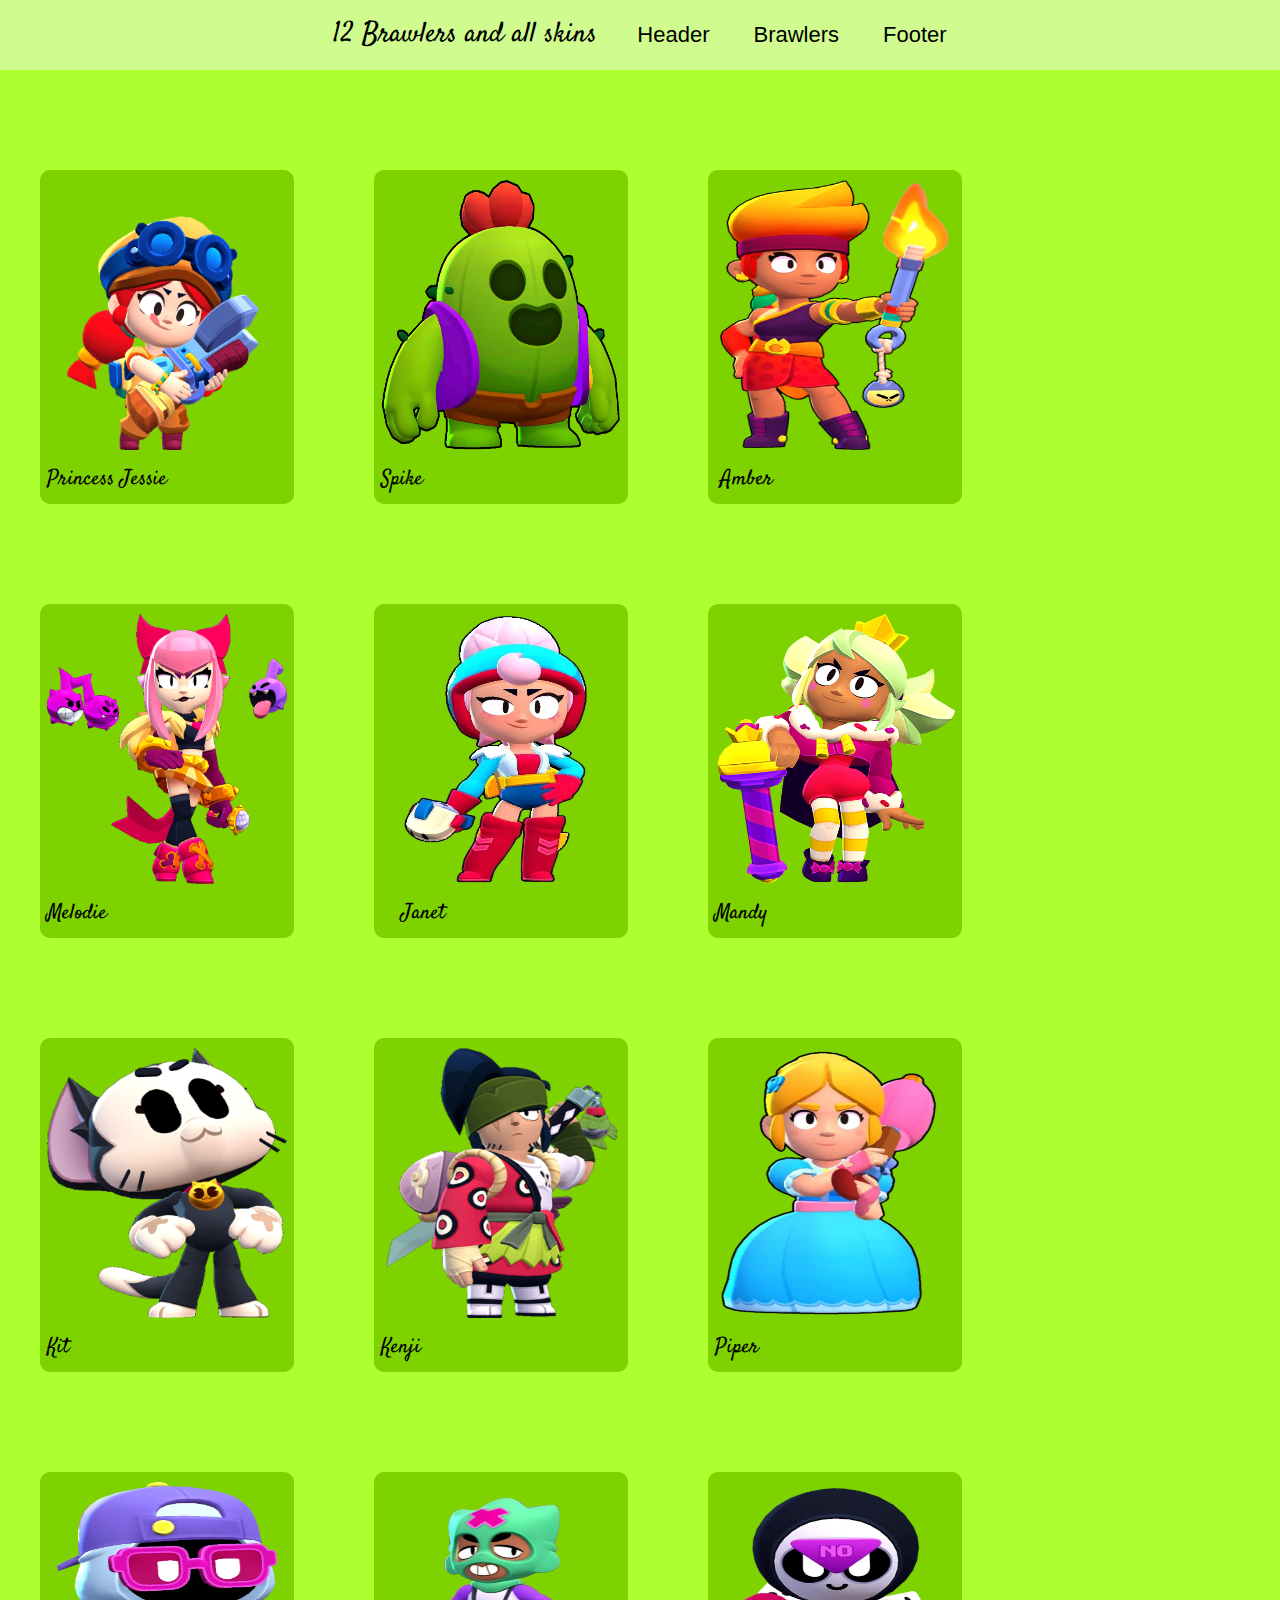
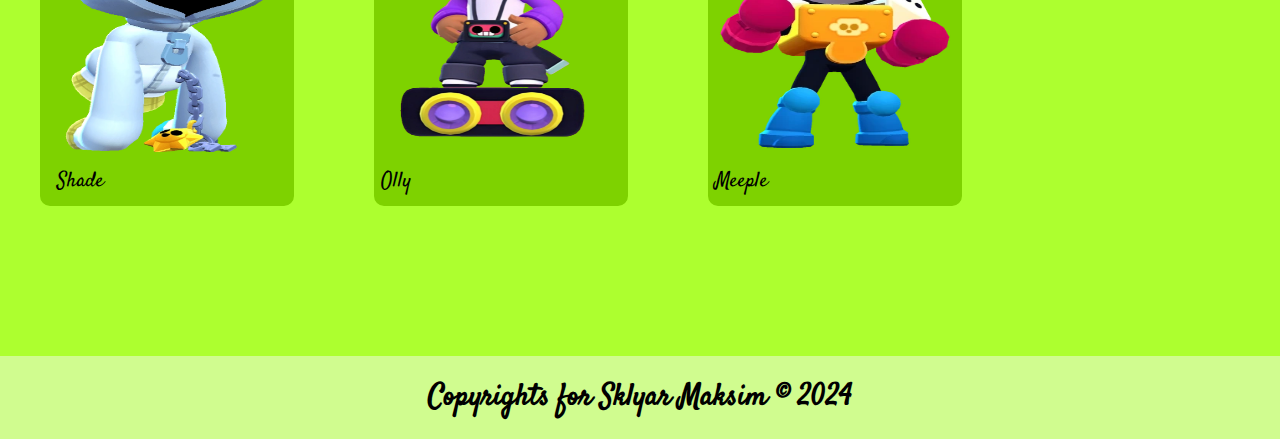
<file: index.html>
<!DOCTYPE html>
<html>
    <head>
        <title>12 Brawlers and all skins</title>
        <meta charset="utf-8">
        <link rel="stylesheet" href="css/style.css">
        <style>
            @import url('https://fonts.googleapis.com/css2?family=Pacifico&family=Satisfy&display=swap');
        </style>
    </head>
    <body>
        <header class="header_brawlers">
            <a class="title_brawlers_main" href="index.html">12 Brawlers and all skins</a>
            <section class="section_anchor_brawlers">
                <a class="title_brawlers" href="#header">Header</a>
                <a class="title_brawlers" href="#!">Brawlers</a>
                <a class="title_brawlers" href="#footer">Footer</a>
            </section>
        </header>
        <section class="main_brawlers">
            <section class="three_cards_brawlers" id="header">
                <div class="card_brawlers">
                    <a href="pages/princess_jessie.html" class="anchor_brawlers">                    
                        <img src="image/Jessie_Skin-Default.webp" alt="" width="240" height="270">
                        <p class="text_title_brawlers">Princess Jessie</p>
                    </a>
                </div>
                <div class="card_brawlers">
                    <a href="pages/spike.html" class="anchor_brawlers">
                        <img src="image/Spike_Skin-Default.webp" alt="" width="240" height="270">
                        <p class="text_title_brawlers">Spike</p>
                    </a>
                </div>
                <div class="card_brawlers">
                    <a href="pages/amber.html" class="anchor_brawlers">
                        <img src="image/Amber_Skin-Default.webp" alt="" width="230" height="270">
                        <p class="text_title_brawlers">Amber</p>
                    </a>
                </div>
            </section>
            <section class="three_cards_brawlers">
                <div class="card_brawlers">
                    <a href="pages/melodie.html" class="anchor_brawlers">
                        <img src="image/Melodie.webp" alt="" width="240" height="270">
                        <p class="text_title_brawlers">Melodie</p>
                    </a>
                </div>
                <div class="card_brawlers">
                    <a href="pages/janet.html" class="anchor_brawlers">
                        <img src="image/Janet_Skin-Default.webp" alt="" width="200" height="270">
                        <p class="text_title_brawlers">Janet</p>
                    </a> 
                </div>
                <div class="card_brawlers">
                    <a href="pages/mandy.html" class="anchor_brawlers">
                        <img src="image/Mandy_Skin-Default.webp" alt="" width="240" height="270">
                        <p class="text_title_brawlers">Mandy</p> 
                    </a>
                </div>
            </section>
            <section class="three_cards_brawlers">
                <div class="card_brawlers">
                    <a href="pages/kit.html" class="anchor_brawlers">
                        <img src="image/Kit_Skin-Default.webp" alt="" width="240" height="270">
                        <p class="text_title_brawlers">Kit</p> 
                    </a>
                </div>
                <div class="card_brawlers">
                    <a href="pages/kenji.html" class="anchor_brawlers">
                        <img src="image/Kenji_Skin-Default.webp" alt="" width="240" height="270">
                        <p class="text_title_brawlers">Kenji</p>  
                    </a>
                </div>
                <div class="card_brawlers">
                    <a href="pages/piper.html" class="anchor_brawlers">
                       <img src="image/Piper_Skin-Default.webp" alt="" width="240" height="270">
                        <p class="text_title_brawlers">Piper</p> 
                    </a>
                </div>
            </section>
            <section class="three_cards_brawlers">
                <div class="card_brawlers">
                    <a href="pages/shade.html" class="anchor_brawlers">
                        <img src="image/Shade_Skin-Default.webp" alt="" width="220" height="270">
                        <p class="text_title_brawlers">Shade</p>
                    </a>
                </div>
                <div class="card_brawlers">
                    <a href="pages/olly.html" class="anchor_brawlers">
                        <img src="image/Olly_Skin-Default.webp" alt="" width="240" height="270">
                        <p class="text_title_brawlers">Olly</p>
                    </a>
                </div>
                <div class="card_brawlers">
                    <a href="pages/meeple.html" class="anchor_brawlers">
                        <img src="image/Mipple_Skin-Default.webp" alt="" width="240" height="270">
                        <p class="text_title_brawlers">Meeple</p>
                    </a>
                </div>
            </section>
        </section>
        <footer class="footer_brawlers" id="footer">
            <h1 class="footer_text_brawlers">Copyrights for Sklyar Maksim © 2024</h1>
        </footer>
    </body>
</html>
</file>
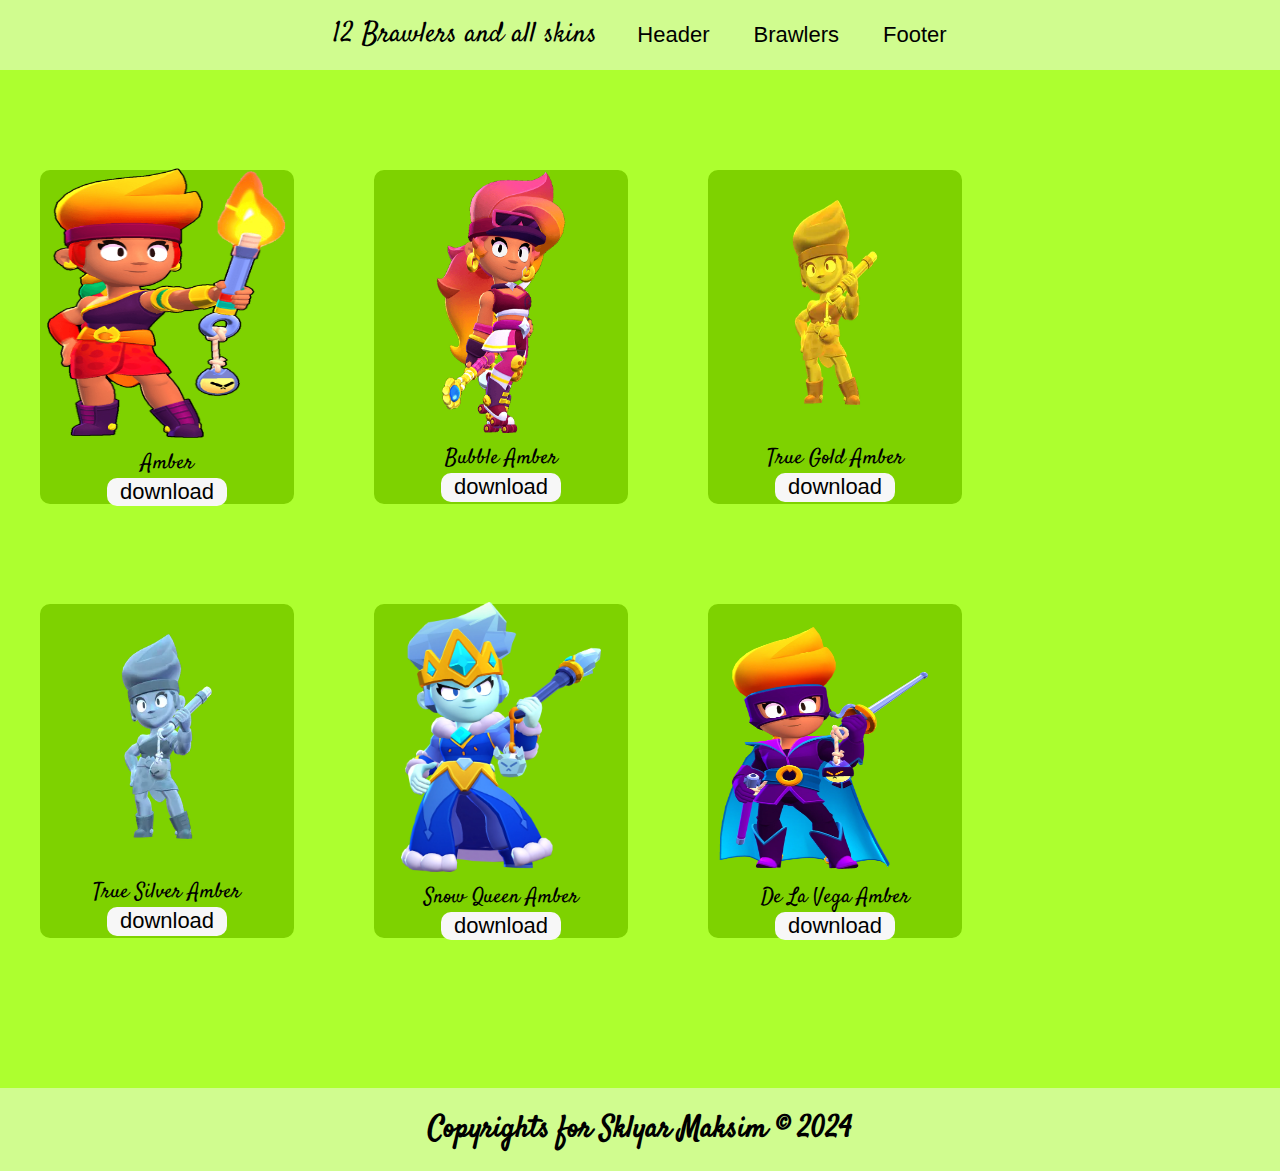
<file: pages/amber.html>
<!DOCTYPE html>
<html>
    <head>
        <title>Amber</title>
        <meta charset="utf-8">
        <link rel="stylesheet" href="../css/style.css">
        <style>
            @import url('https://fonts.googleapis.com/css2?family=Pacifico&family=Satisfy&display=swap');
        </style>
    </head>
    <body>
        <header class="header_brawlers">
            <a class="title_brawlers_main" href="../index.html">12 Brawlers and all skins</a>
            <section class="section_anchor_brawlers">
                <a class="title_brawlers" href="#header">Header</a>
                <a class="title_brawlers" href="#!">Brawlers</a>
                <a class="title_brawlers" href="#footer">Footer</a>
            </section>
        </header>
        <section class="main_brawlers">
            <section class="three_cards_brawlers" id="header">
                <div class="card_brawlers">
                    <img src="../image/Amber_Skin-Default.webp" alt="" width="240" height="270">
                    <p class="text_title_brawlers">Amber</p>
                    <button class="button_download_brawlers">
                        <a href="../image/Amber_Skin-Default.webp" download="Amber.png" class="download_brawlers">download</a>
                    </button>
                </div>
                <div class="card_brawlers">
                    <img src="../image/skins/Amber/Bubble_Amber.webp" alt="" width="240" height="270">
                    <p class="text_title_brawlers">Bubble Amber</p>
                    <button class="button_download_brawlers">
                        <a href="../image/skins/Amber/Bubble_Amber.webp" download="Bubble_Amber.png" class="download_brawlers">download</a>
                    </button>
                </div>
                <div class="card_brawlers">
                    <img src="../image/skins/Amber/True_Gold_Amber.webp" alt="" width="230" height="270">
                    <p class="text_title_brawlers">True Gold Amber</p>
                    <button class="button_download_brawlers">
                        <a href="../image/skins/Amber/True_Gold_Amber.webp" download="True_Gold_Amber.png" class="download_brawlers">download</a>
                    </button>
                </div>
            </section>
            <section class="three_cards_brawlers">
                <div class="card_brawlers">
                    <img src="../image/skins/Amber/True_Silver_Amber.webp" alt="" width="240" height="270">
                    <p class="text_title_brawlers">True Silver Amber</p>
                    <button class="button_download_brawlers">
                        <a href="../image/skins/Amber/True_Silver_Amber.webp" download="True_Silver_Amber.png" class="download_brawlers">download</a>
                    </button>
                </div>
                <div class="card_brawlers">
                    <img src="../image/skins/Amber/Snow_Queen_Amber.webp" alt="" width="200" height="270">
                    <p class="text_title_brawlers">Snow Queen Amber</p>
                    <button class="button_download_brawlers">
                        <a href="../image/skins/Amber/Snow_Queen_Amber.webp" download="Snow_Queen_Amber.png" class="download_brawlers">download</a>
                    </button>
                </div>
                <div class="card_brawlers">
                    <img src="../image/skins/Amber/De_La_Vega_Amber.webp" alt="" width="240" height="270">
                    <p class="text_title_brawlers">De La Vega Amber</p>
                    <button class="button_download_brawlers">
                        <a href="../image/skins/Amber/De_La_Vega_Amber.webp" download="De_La_Vega_Amber.png" class="download_brawlers">download</a>
                    </button>
                </div>
            </section>
        </section>
        <footer class="footer_brawlers" id="footer">
            <h1 class="footer_text_brawlers">Copyrights for Sklyar Maksim © 2024</h1>
        </footer>
    </body>
</html>
</file>
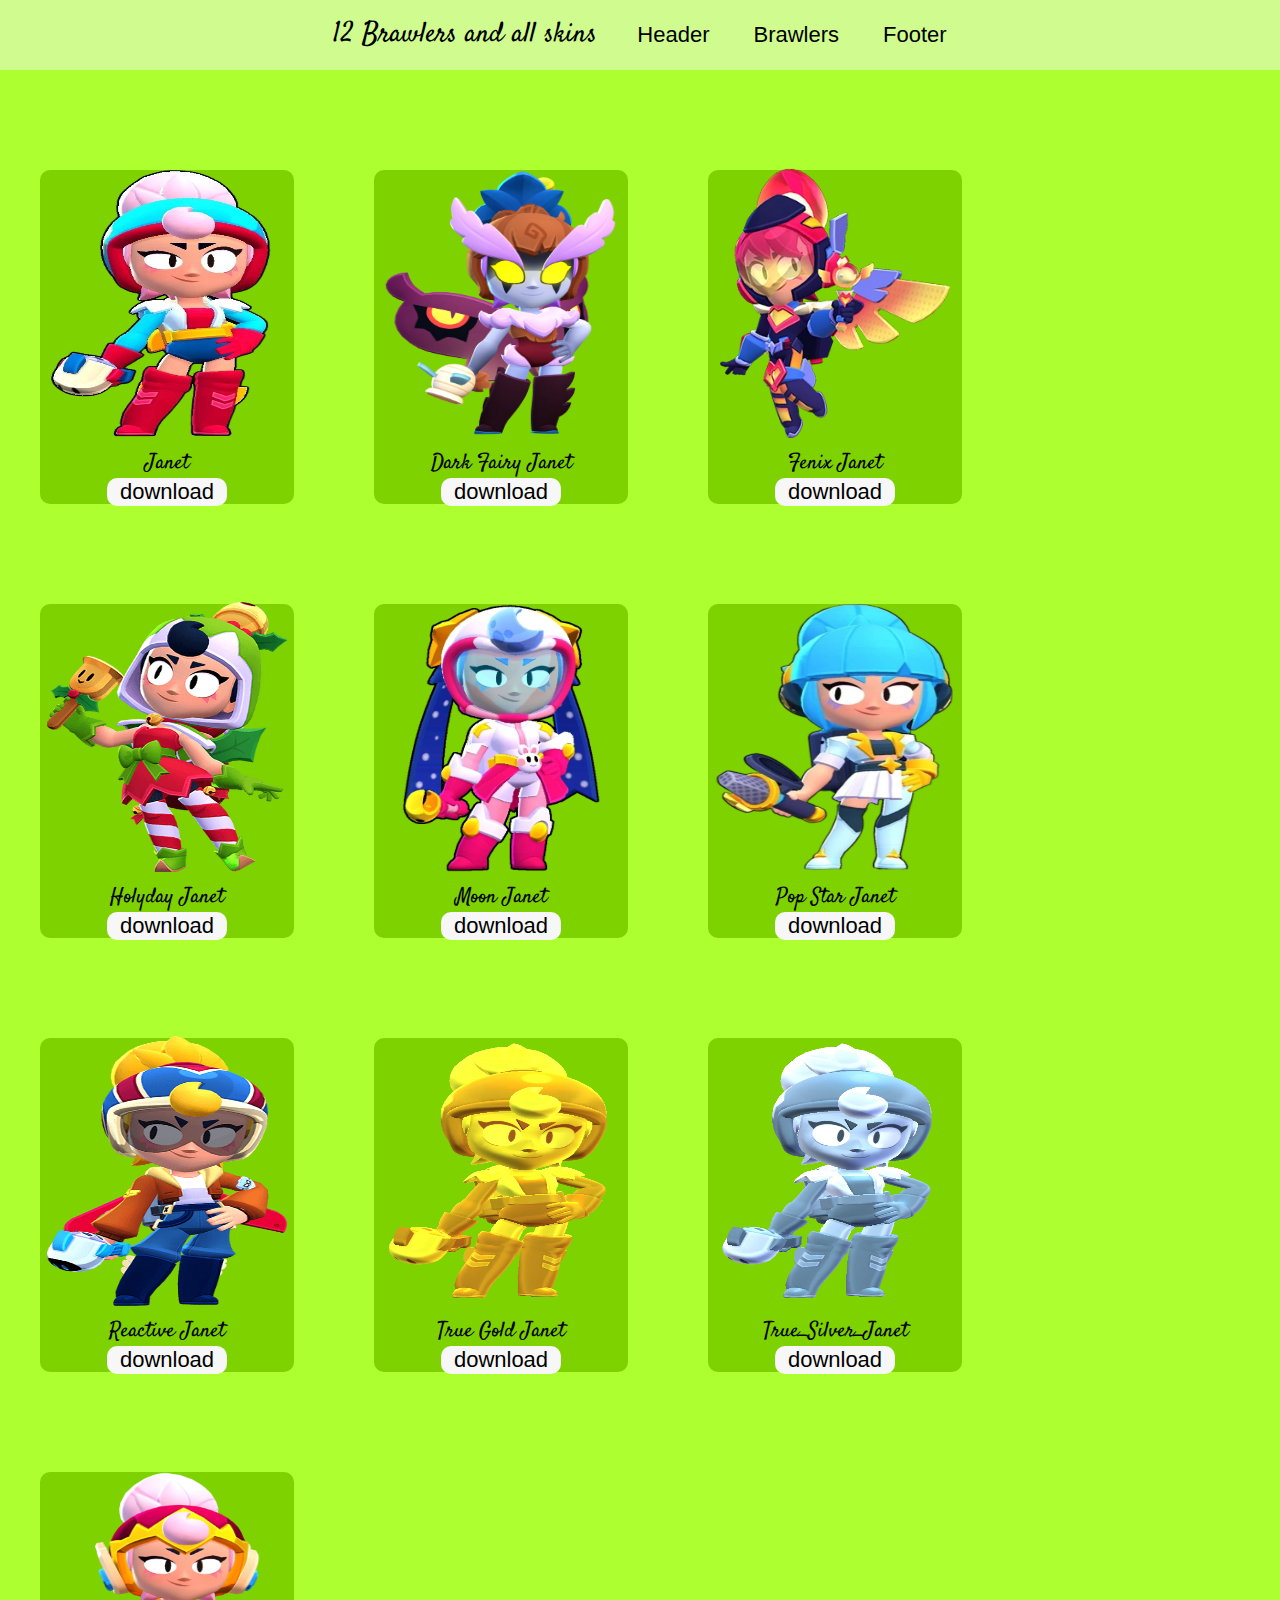
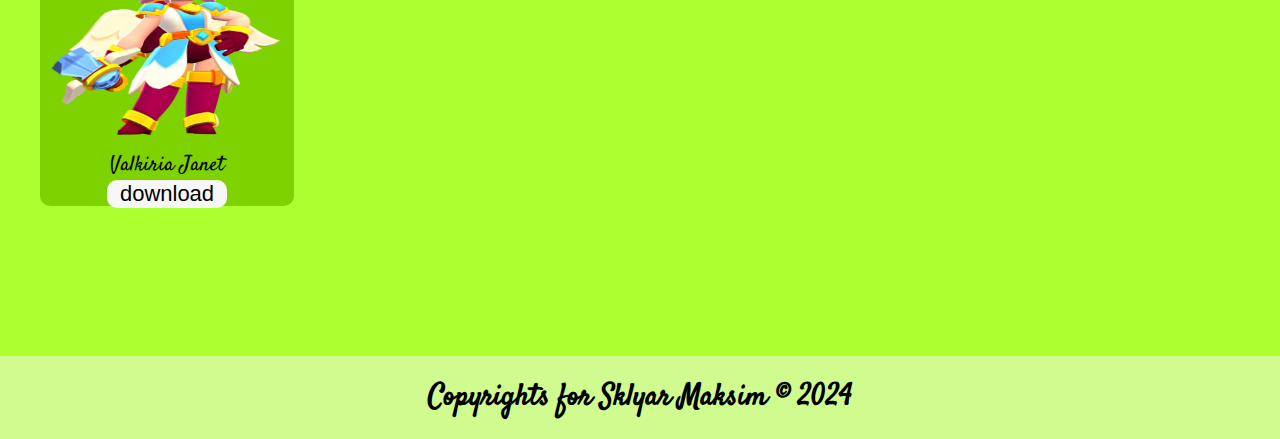
<file: pages/janet.html>
<!DOCTYPE html>
<html>
    <head>
        <title>Janet</title>
        <meta charset="utf-8">
        <link rel="stylesheet" href="../css/style.css">
        <style>
            @import url('https://fonts.googleapis.com/css2?family=Pacifico&family=Satisfy&display=swap');
        </style>
    </head>
    <body>
        <header class="header_brawlers">
            <a class="title_brawlers_main" href="../index.html">12 Brawlers and all skins</a>
            <section class="section_anchor_brawlers">
                <a class="title_brawlers" href="#header">Header</a>
                <a class="title_brawlers" href="#!">Brawlers</a>
                <a class="title_brawlers" href="#footer">Footer</a>
            </section>
        </header>
        <section class="main_brawlers">
            <section class="three_cards_brawlers" id="header">
                <div class="card_brawlers">
                    <img src="../image/Janet_Skin-Default.webp" alt="" width="240" height="270">
                    <p class="text_title_brawlers">Janet</p>
                    <button class="button_download_brawlers">
                        <a href="../image/Janet_Skin-Default.webp" download="Janet.png" class="download_brawlers">download</a>
                    </button>
                </div>
                <div class="card_brawlers">
                    <img src="../image/skins/Janet/Dark_Fairy_Janet.webp" alt="" width="240" height="270">
                    <p class="text_title_brawlers">Dark Fairy Janet</p>
                    <button class="button_download_brawlers">
                        <a href="../image/skins/Janet/Dark_Fairy_Janet.webp" download="Dark_Fairy_Janet.png" class="download_brawlers">download</a>
                    </button>
                </div>
                <div class="card_brawlers">
                    <img src="../image/skins/Janet/Fenix_Janet.webp" alt="" width="230" height="270">
                    <p class="text_title_brawlers">Fenix Janet</p>
                    <button class="button_download_brawlers">
                        <a href="../image/skins/Janet/Fenix_Janet.webp" download="Fenix_Janet.png" class="download_brawlers">download</a>
                    </button>
                </div>
            </section>
            <section class="three_cards_brawlers">
                <div class="card_brawlers">
                    <img src="../image/skins/Janet/Holyday_Janet.webp" alt="" width="240" height="270">
                    <p class="text_title_brawlers">Holyday Janet</p>
                    <button class="button_download_brawlers">
                        <a href="../image/skins/Janet/Holyday_Janet.webp" download="Holyday_Janet.png" class="download_brawlers">download</a>
                    </button>
                </div>
                <div class="card_brawlers">
                    <img src="../image/skins/Janet/Moon_Janet.webp" alt="" width="200" height="270">
                    <p class="text_title_brawlers">Moon Janet</p>
                    <button class="button_download_brawlers">
                        <a href="../image/skins/Janet/Moon_Janet.webp" download="Moon_Janet.png" class="download_brawlers">download</a>
                    </button>
                </div>
                <div class="card_brawlers">
                    <img src="../image/skins/Janet/Pop_Star_Janet.webp" alt="" width="240" height="270">
                    <p class="text_title_brawlers">Pop Star Janet</p>
                    <button class="button_download_brawlers">
                        <a href="../image/skins/Janet/Pop_Star_Janet.webp" download="Pop_Star_Janet.png" class="download_brawlers">download</a>
                    </button>
                </div>
            </section>
            <section class="three_cards_brawlers">
                <div class="card_brawlers">
                    <img src="../image/skins/Janet/Reactive_Janet.webp" alt="" width="240" height="270">
                    <p class="text_title_brawlers">Reactive Janet</p>
                    <button class="button_download_brawlers">
                        <a href="../image/skins/Janet/Reactive_Janet.webp" download="Reactive_Janet.png" class="download_brawlers">download</a>
                    </button>
                </div>
                <div class="card_brawlers">
                    <img src="../image/skins/Janet/True_Gold_Janet.webp" alt="" width="240" height="270">
                    <p class="text_title_brawlers">True Gold Janet</p>
                    <button class="button_download_brawlers">
                        <a href="../image/skins/Janet/True_Gold_Janet.webp" download="True_Gold_Janet.png" class="download_brawlers">download</a>
                    </button>
                </div>
                <div class="card_brawlers">
                    <img src="../image/skins/Janet/True_Silver_Janet.webp" alt="" width="240" height="270">
                    <p class="text_title_brawlers">True_Silver_Janet</p>
                    <button class="button_download_brawlers">
                        <a href="../image/skins/Janet/True_Silver_Janet.webp" download="True_Silver_Janet.png" class="download_brawlers">download</a>
                    </button>
                </div>
            </section>
            <section class="three_cards_brawlers">
                <div class="card_brawlers">
                    <img src="../image/skins/Janet/Valkiria_Janet.webp" alt="" width="240" height="270">
                    <p class="text_title_brawlers">Valkiria Janet</p>
                    <button class="button_download_brawlers">
                        <a href="../image/skins/Janet/Valkiria_Janet.webp" download="Valkiria_Janet.png" class="download_brawlers">download</a>
                    </button>
                </div>                
            </section>
        </section>
        <footer class="footer_brawlers" id="footer">
            <h1 class="footer_text_brawlers">Copyrights for Sklyar Maksim © 2024</h1>
        </footer>
    </body>
</html>
</file>
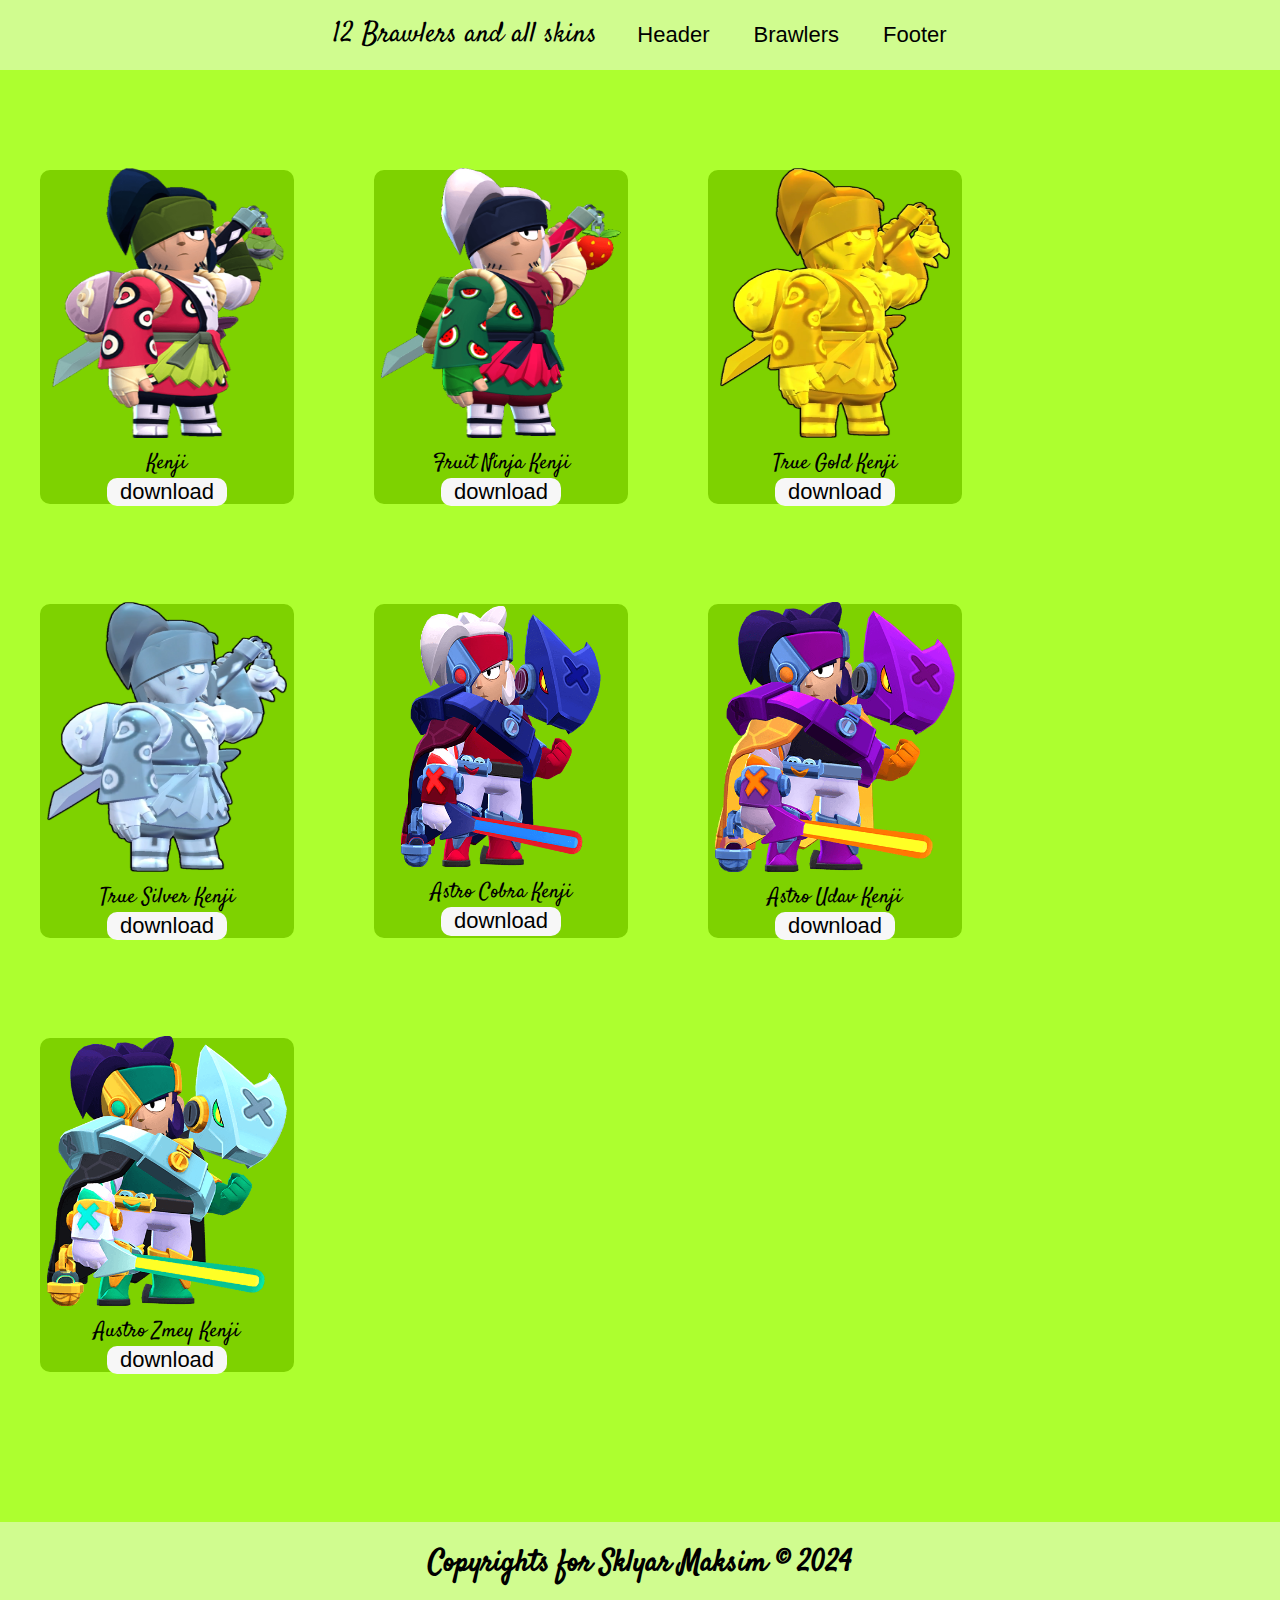
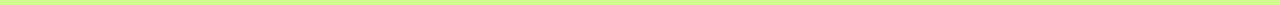
<file: pages/kenji.html>
<!DOCTYPE html>
<html>
    <head>
        <title>Kenji</title>
        <meta charset="utf-8">
        <link rel="stylesheet" href="../css/style.css">
        <style>
            @import url('https://fonts.googleapis.com/css2?family=Pacifico&family=Satisfy&display=swap');
        </style>
    </head>
    <body>
        <header class="header_brawlers">
            <a class="title_brawlers_main" href="../index.html">12 Brawlers and all skins</a>
            <section class="section_anchor_brawlers">
                <a class="title_brawlers" href="#header">Header</a>
                <a class="title_brawlers" href="#!">Brawlers</a>
                <a class="title_brawlers" href="#footer">Footer</a>
            </section>
        </header>
        <section class="main_brawlers">
            <section class="three_cards_brawlers" id="header">
                <div class="card_brawlers">
                    <img src="../image/Kenji_Skin-Default.webp" alt="" width="240" height="270">
                    <p class="text_title_brawlers">Kenji</p>
                    <button class="button_download_brawlers">
                        <a href="../image/Kenji_Skin-Default.webp" download="Kenji.png" class="download_brawlers">download</a>
                    </button>
                </div>
                <div class="card_brawlers">
                    <img src="../image/skins/Kenji/Fruit_Ninja_Kenji.webp" alt="" width="240" height="270">
                    <p class="text_title_brawlers">Fruit Ninja Kenji</p>
                    <button class="button_download_brawlers">
                        <a href="../image/skins/Kenji/Fruit_Ninja_Kenji.webp" download="Fruit_Ninja_Kenji.png" class="download_brawlers">download</a>
                    </button>
                </div>
                <div class="card_brawlers">
                    <img src="../image/skins/Kenji/True_Gold_Kenji.webp" alt="" width="230" height="270">
                    <p class="text_title_brawlers">True Gold Kenji</p>
                    <button class="button_download_brawlers">
                        <a href="../image/skins/Kenji/True_Gold_Kenji.webp" download="True_Gold_Kenji.png" class="download_brawlers">download</a>
                    </button>
                </div>
            </section>
            <section class="three_cards_brawlers">
                <div class="card_brawlers">
                    <img src="../image/skins/Kenji/True_Silver_Kenji.webp" alt="" width="240" height="270">
                    <p class="text_title_brawlers">True Silver Kenji</p>
                    <button class="button_download_brawlers">
                        <a href="../image/skins/Kenji/True_Silver_Kenji.webp" download="True_Silver_Kenji.png" class="download_brawlers">download</a>
                    </button>
                </div>
                <div class="card_brawlers">
                    <img src="../image/skins/Kenji/Austro_Cobra_Kenji.webp" alt="" width="200" height="270">
                    <p class="text_title_brawlers">Astro Cobra Kenji</p>
                    <button class="button_download_brawlers">
                        <a href="../image/skins/Kenji/Austro_Cobra_Kenji.webp" download="Astro_Cobra_Kenji.png" class="download_brawlers">download</a>
                    </button>
                </div>
                <div class="card_brawlers">
                    <img src="../image/skins/Kenji/Austro_Udav_Kenji.webp" alt="" width="240" height="270">
                    <p class="text_title_brawlers">Astro Udav Kenji</p>
                    <button class="button_download_brawlers">
                        <a href="../image/skins/Kenji/Austro_Udav_Kenji.webp" download="Astro_Udav_Kenji.png" class="download_brawlers">download</a>
                    </button>
                </div>
            </section>
            <section class="three_cards_brawlers">
                <div class="card_brawlers">
                    <img src="../image/skins/Kenji/Austro_Zmey_Kenji.webp" alt="" width="240" height="270">
                    <p class="text_title_brawlers">Austro Zmey Kenji</p>
                    <button class="button_download_brawlers">
                        <a href="../image/skins/Kenji/Austro_Zmey_Kenji.webp" download="Astro_Zmey_Kenji.png" class="download_brawlers">download</a>
                    </button>
                </div>
            </section>
        </section>
        <footer class="footer_brawlers" id="footer">
            <h1 class="footer_text_brawlers">Copyrights for Sklyar Maksim © 2024</h1>
        </footer>
    </body>
</html>
</file>
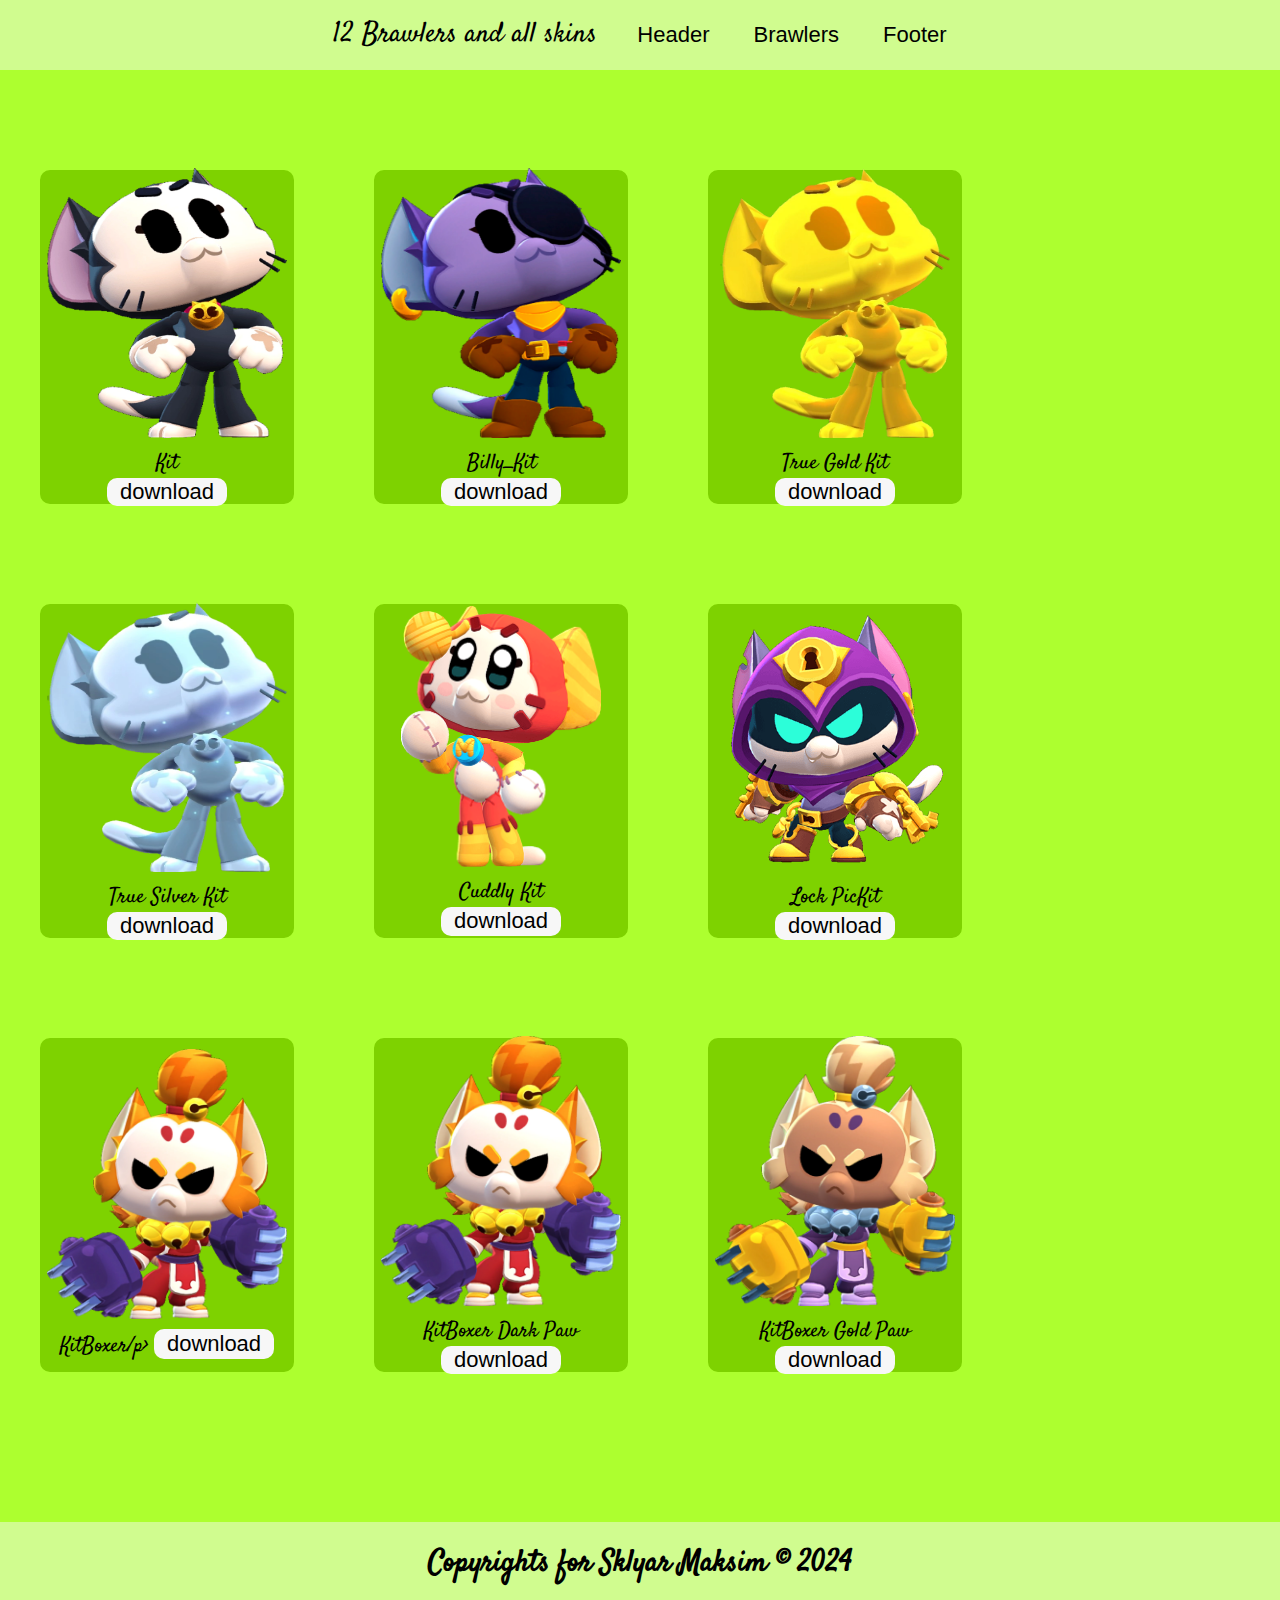
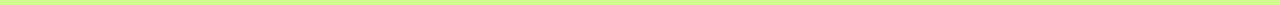
<file: pages/kit.html>
<!DOCTYPE html>
<html>
    <head>
        <title>Kit</title>
        <meta charset="utf-8">
        <link rel="stylesheet" href="../css/style.css">
        <style>
            @import url('https://fonts.googleapis.com/css2?family=Pacifico&family=Satisfy&display=swap');
        </style>
    </head>
    <body>
        <header class="header_brawlers">
            <a class="title_brawlers_main" href="../index.html">12 Brawlers and all skins</a>
            <section class="section_anchor_brawlers">
                <a class="title_brawlers" href="#header">Header</a>
                <a class="title_brawlers" href="#!">Brawlers</a>
                <a class="title_brawlers" href="#footer">Footer</a>
            </section>
        </header>
        <section class="main_brawlers">
            <section class="three_cards_brawlers" id="header">
                <div class="card_brawlers">
                    <img src="../image/Kit_Skin-Default.webp" alt="" width="240" height="270">
                    <p class="text_title_brawlers">Kit</p>
                    <button class="button_download_brawlers">
                        <a href="../image/Kit_Skin-Default.webp" download="Kit.png" class="download_brawlers">download</a>
                    </button>
                </div>
                <div class="card_brawlers">
                    <img src="../image/skins/Kit/Billy_Kit.webp" alt="" width="240" height="270">
                    <p class="text_title_brawlers">Billy_Kit</p>
                    <button class="button_download_brawlers">
                        <a href="../image/skins/Kit/Billy_Kit.webp" download="Billy_Kit.png" class="download_brawlers">download</a>
                    </button>
                </div>
                <div class="card_brawlers">
                    <img src="../image/skins/Kit/True_Gold_Kit.webp" alt="" width="230" height="270">
                    <p class="text_title_brawlers">True Gold Kit</p>
                    <button class="button_download_brawlers">
                        <a href="../image/skins/Kit/True_Gold_Kit.webp" download="True_Gold_Kit.png" class="download_brawlers">download</a>
                    </button>
                </div>
            </section>
            <section class="three_cards_brawlers">
                <div class="card_brawlers">
                    <img src="../image/skins/Kit/True_Silver_Kit.webp" alt="" width="240" height="270">
                    <p class="text_title_brawlers">True Silver Kit</p>
                    <button class="button_download_brawlers">
                        <a href="../image/skins/Kit/True_Silver_Kit.webp" download="True_Silver_Kit.png" class="download_brawlers">download</a>
                    </button>
                </div>
                <div class="card_brawlers">
                    <img src="../image/skins/Kit/Cuddly_Kit.webp" alt="" width="200" height="270">
                    <p class="text_title_brawlers">Cuddly Kit</p>
                    <button class="button_download_brawlers">
                        <a href="../image/skins/Kit/Cuddly_Kit.webp" download="Cuddly_Kit.png" class="download_brawlers">download</a>
                    </button>
                </div>
                <div class="card_brawlers">
                    <img src="../image/skins/Kit/Lock_Pic_Kit.webp" alt="" width="240" height="270">
                    <p class="text_title_brawlers">Lock PicKit</p>
                    <button class="button_download_brawlers">
                        <a href="../image/skins/Kit/Lock_Pic_Kit.webp" download="Lock_Pic_Kit.png" class="download_brawlers">download</a>
                    </button>
                </div>
            </section>
            <section class="three_cards_brawlers">
                <div class="card_brawlers">
                    <img src="../image/skins/Kit/Kit_Boxer.webp" alt="" width="240" height="270">
                    <p class="text_title_brawlers">KitBoxer/p>
                    <button class="button_download_brawlers">
                        <a href="../image/skins/Kit/Kit_Boxer_Dark_Paw.webp" download="Kit_Boxer_Dark_Paw.png" class="download_brawlers">download</a>
                    </button>
                </div>
                <div class="card_brawlers">
                    <img src="../image/skins/Kit/Kit_Boxer.webp" alt="" width="240" height="270">
                    <p class="text_title_brawlers">KitBoxer Dark Paw</p>
                    <button class="button_download_brawlers">
                        <a href="../image/skins/Kit/Kit_Boxer.webp" download="Kit_Boxer.png" class="download_brawlers">download</a>
                    </button>
                </div>
                <div class="card_brawlers">
                    <img src="../image/skins/Kit/Kit_Boxer_Gold_Paw.webp" alt="" width="240" height="270">
                    <p class="text_title_brawlers">KitBoxer Gold Paw</p>
                    <button class="button_download_brawlers">
                        <a href="../image/skins/Kit/Kit_Boxer_Gold_Paw.webp" download="Kit_Boxer_Gold_Paw.png" class="download_brawlers">download</a>
                    </button>
                </div>
            </section>
        </section>
        <footer class="footer_brawlers" id="footer">
            <h1 class="footer_text_brawlers">Copyrights for Sklyar Maksim © 2024</h1>
        </footer>
    </body>
</html>
</file>
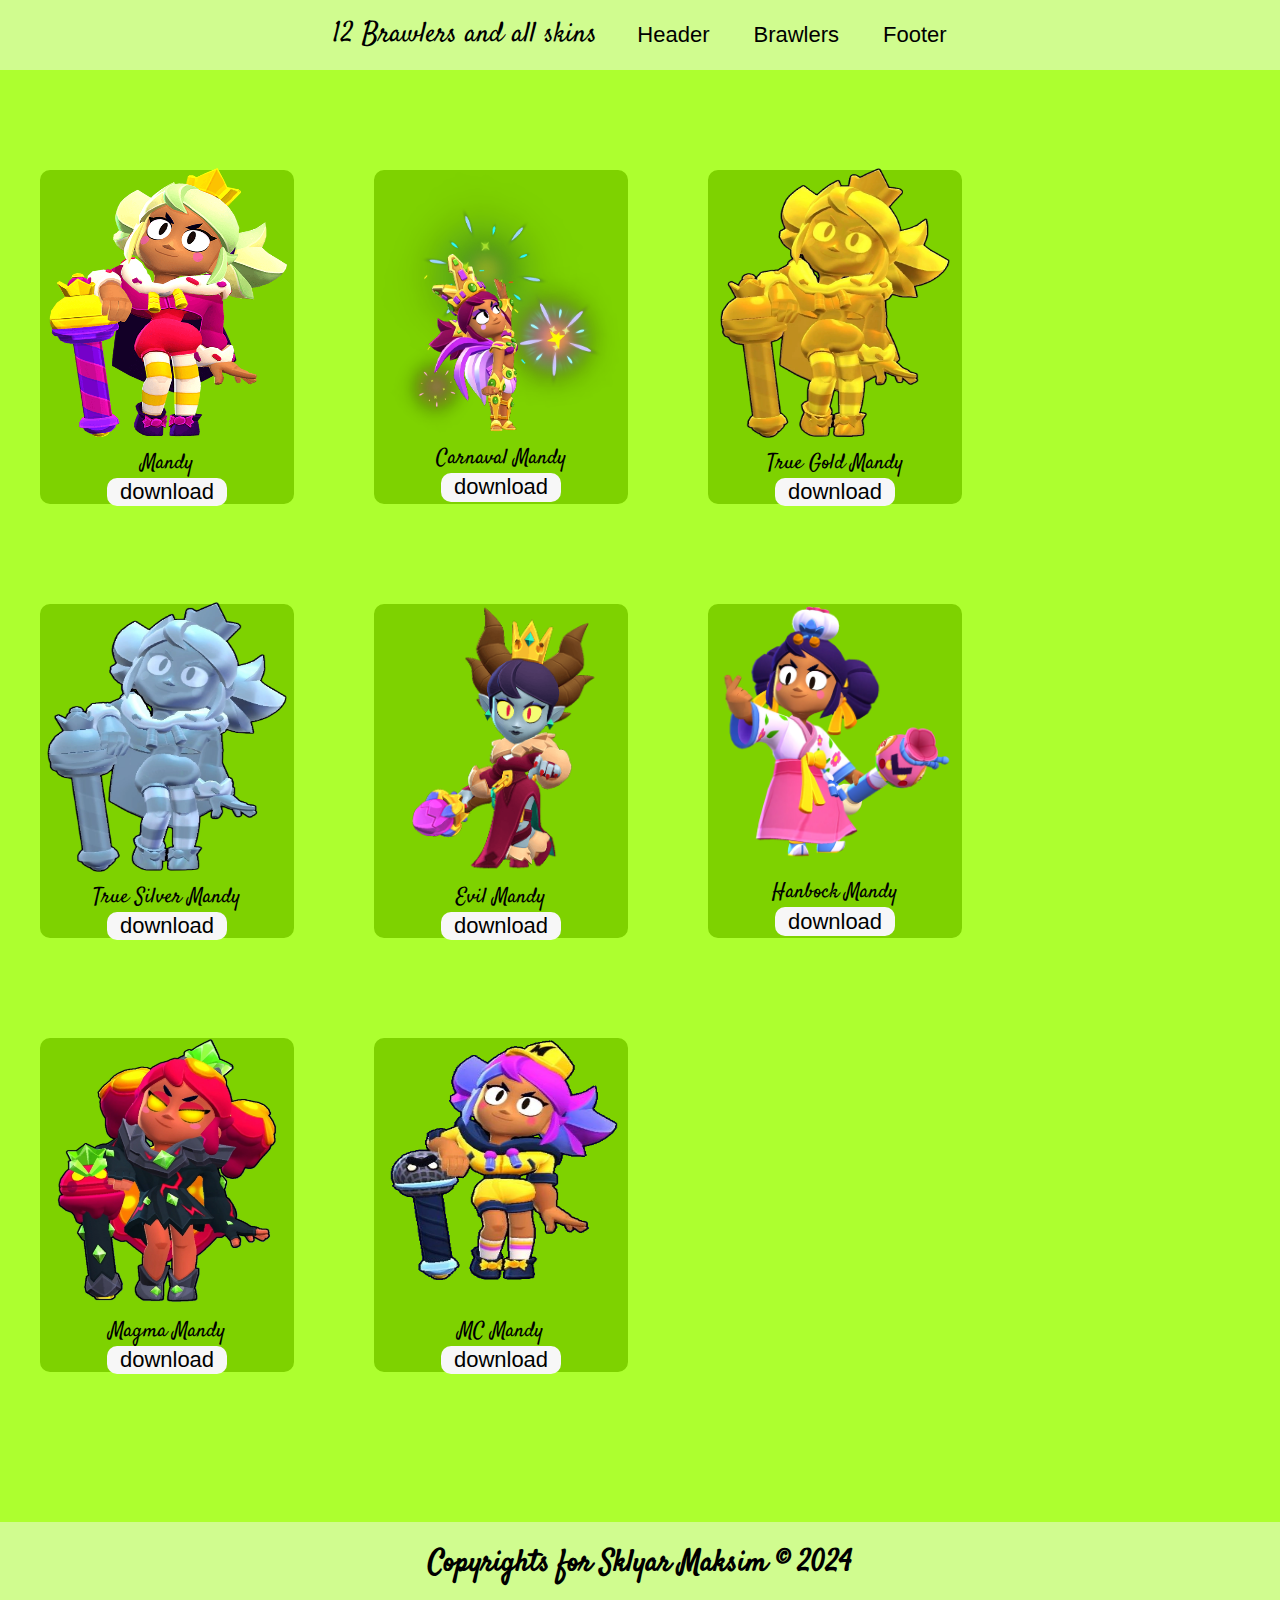
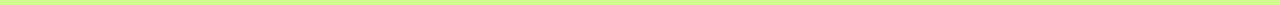
<file: pages/mandy.html>
<!DOCTYPE html>
<html>
    <head>
        <title>Piper</title>
        <meta charset="utf-8">
        <link rel="stylesheet" href="../css/style.css">
        <style>
            @import url('https://fonts.googleapis.com/css2?family=Pacifico&family=Satisfy&display=swap');
        </style>
    </head>
    <body>
        <header class="header_brawlers">
            <a class="title_brawlers_main" href="../index.html">12 Brawlers and all skins</a>
            <section class="section_anchor_brawlers">
                <a class="title_brawlers" href="#header">Header</a>
                <a class="title_brawlers" href="#!">Brawlers</a>
                <a class="title_brawlers" href="#footer">Footer</a>
            </section>
        </header>
        <section class="main_brawlers">
            <section class="three_cards_brawlers" id="header">
                <div class="card_brawlers">
                    <img src="../image/Mandy_Skin-Default.webp" alt="" width="240" height="270">
                    <p class="text_title_brawlers">Mandy</p>
                    <button class="button_download_brawlers">
                        <a href="../image/Mandy_Skin-Default.webp" download="Mandy.png" class="download_brawlers">download</a>
                    </button>
                </div>
                <div class="card_brawlers">
                    <img src="../image/skins/Mandy/Carnaval_Mandy.webp" alt="" width="240" height="270">
                    <p class="text_title_brawlers">Carnaval Mandy</p>
                    <button class="button_download_brawlers">
                        <a href="../image/skins/Mandy/Carnaval_Mandy.webp" download="Carnaval_Mandy.png" class="download_brawlers">download</a>
                    </button>
                </div>
                <div class="card_brawlers">
                    <img src="../image/skins/Mandy/True_Gold_Mandy.webp" alt="" width="230" height="270">
                    <p class="text_title_brawlers">True Gold Mandy</p>
                    <button class="button_download_brawlers">
                        <a href="../image/skins/Mandy/True_Gold_Mandy.webp" download="True_Gold_Mandy.png" class="download_brawlers">download</a>
                    </button>
                </div>
            </section>
            <section class="three_cards_brawlers">
                <div class="card_brawlers">
                    <img src="../image/skins/Mandy/True_Silver_Mandy.webp" alt="" width="240" height="270">
                    <p class="text_title_brawlers">True Silver Mandy</p>
                    <button class="button_download_brawlers">
                        <a href="../image/skins/Mandy/True_Silver_Mandy.webp" download="True_Silver_Mandy.png" class="download_brawlers">download</a>
                    </button>
                </div>
                <div class="card_brawlers">
                    <img src="../image/skins/Mandy/Evil_Mandy.webp" alt="" width="200" height="270">
                    <p class="text_title_brawlers">Evil Mandy</p>
                    <button class="button_download_brawlers">
                        <a href="../image/skins/Mandy/Evil_Mandy.webp" download="Evil_Mandy.png" class="download_brawlers">download</a>
                    </button>
                </div>
                <div class="card_brawlers">
                    <img src="../image/skins/Mandy/Hanbock_Mandy.webp" alt="" width="240" height="270">
                    <p class="text_title_brawlers">Hanbock Mandy</p>
                    <button class="button_download_brawlers">
                        <a href="../image/skins/Mandy/Hanbock_Mandy.webp" download="Hanbock_Mandy.png" class="download_brawlers">download</a>
                    </button>
                </div>
            </section>
            <section class="three_cards_brawlers">
                <div class="card_brawlers">
                    <img src="../image/skins/Mandy/Magma_Mandy.webp" alt="" width="240" height="270">
                    <p class="text_title_brawlers">Magma Mandy</p>
                    <button class="button_download_brawlers">
                        <a href="../image/skins/Mandy/Magma_Mandy.webp" download="Magma_Mandy.png" class="download_brawlers">download</a>
                    </button>
                </div>
                <div class="card_brawlers">
                    <img src="../image/skins/Mandy/MC_Mandy.webp" alt="" width="240" height="270">
                    <p class="text_title_brawlers">MC Mandy</p>
                    <button class="button_download_brawlers">
                        <a href="../image/skins/Mandy/MC_Mandy.webp" download="MC_Mandy.png" class="download_brawlers">download</a>
                    </button>
                </div>
            </section>
        </section>
        <footer class="footer_brawlers" id="footer">
            <h1 class="footer_text_brawlers">Copyrights for Sklyar Maksim © 2024</h1>
        </footer>
    </body>
</html>
</file>
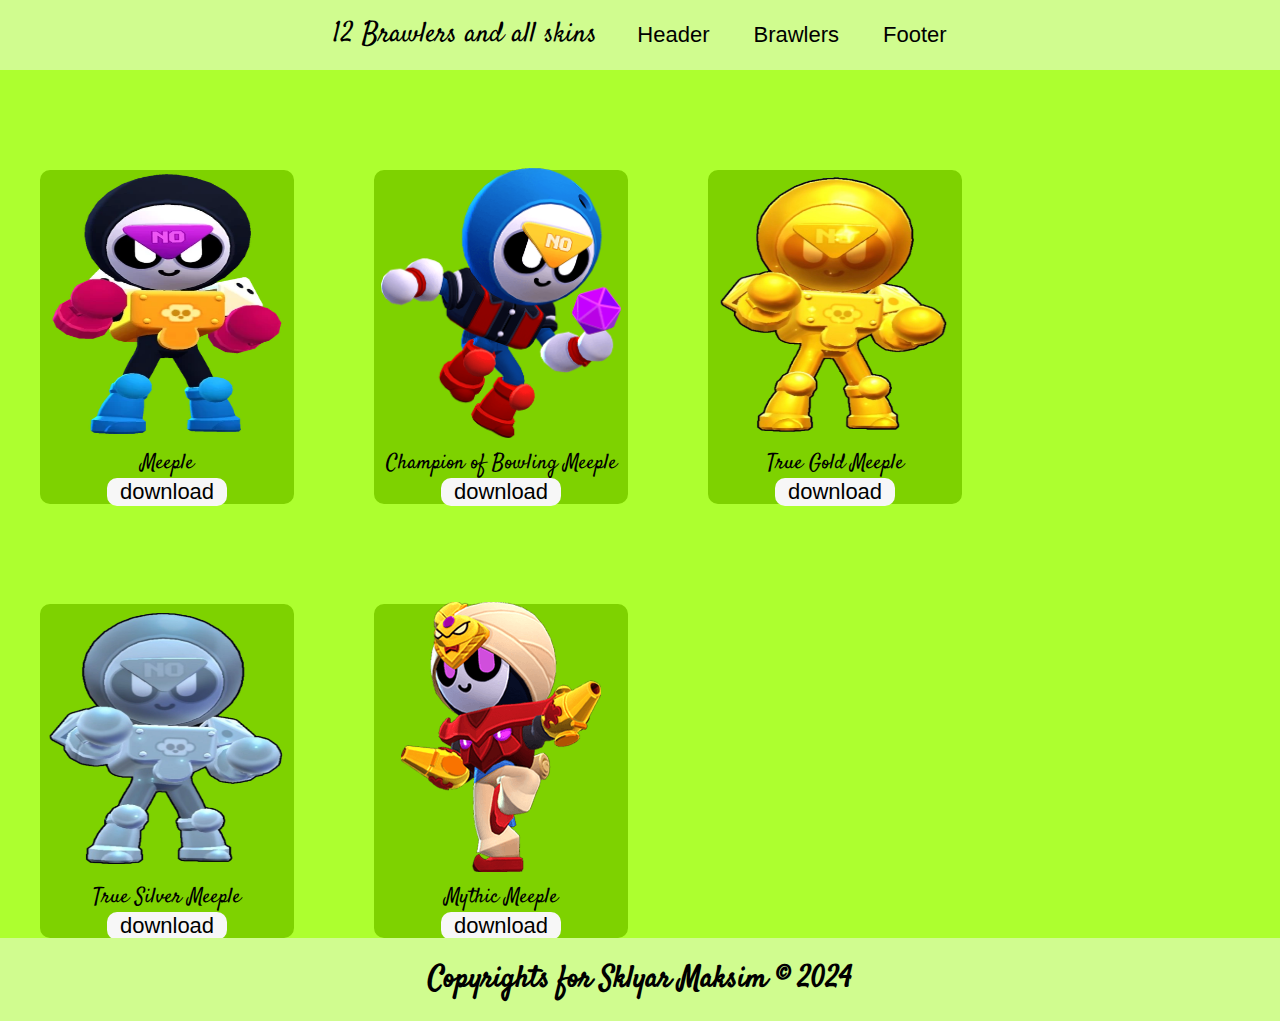
<file: pages/meeple.html>
<!DOCTYPE html>
<html>
    <head>
        <title>Meeple</title>
        <meta charset="utf-8">
        <link rel="stylesheet" href="../css/style.css">
        <style>
            @import url('https://fonts.googleapis.com/css2?family=Pacifico&family=Satisfy&display=swap');
        </style>
    </head>
    <body>
        <header class="header_brawlers">
            <a class="title_brawlers_main" href="../index.html">12 Brawlers and all skins</a>
            <section class="section_anchor_brawlers">
                <a class="title_brawlers" href="#header">Header</a>
                <a class="title_brawlers" href="#!">Brawlers</a>
                <a class="title_brawlers" href="#footer">Footer</a>
            </section>
        </header>
        <section class="main_brawlers">
            <section class="three_cards_brawlers" id="header">
                <div class="card_brawlers">
                    <img src="../image/Mipple_Skin-Default.webp" alt="" width="240" height="270">
                    <p class="text_title_brawlers">Meeple</p>
                    <button class="button_download_brawlers">
                        <a href="../image/Mipple_Skin-Default.webp" download="Meeple.png" class="download_brawlers">download</a>
                    </button>
                </div>
                <div class="card_brawlers">
                    <img src="../image/skins/Mipple/Champion_Bowling_Mipple.webp" alt="" width="240" height="270">
                    <p class="text_title_brawlers">Champion of Bowling Meeple</p>
                    <button class="button_download_brawlers">
                        <a href="../image/skins/Mipple/Champion_Bowling_Mipple.webp" download="Champion_Bowling_Mipple.png" class="download_brawlers">download</a>
                    </button>
                </div>
                <div class="card_brawlers">
                    <img src="../image/skins/Mipple/True_Gold_Meeple.webp" alt="" width="230" height="270">
                    <p class="text_title_brawlers">True Gold Meeple</p>
                    <button class="button_download_brawlers">
                        <a href="../image/skins/Mipple/True_Gold_Meeple.webp" download="True_Gold_Meeple.png" class="download_brawlers">download</a>
                    </button>
                </div>
            </section>
            <section class="three_cards_brawlers">
                <div class="card_brawlers">
                    <img src="../image/skins/Mipple/True_Silver_Meeple.webp" alt="" width="240" height="270">
                    <p class="text_title_brawlers">True Silver Meeple</p>
                    <button class="button_download_brawlers">
                        <a href="../image/skins/Mipple/True_Silver_Meeple.webp" download="True_Silver_Meeple.png" class="download_brawlers">download</a>
                    </button>
                </div>
                <div class="card_brawlers">
                    <img src="../image/skins/Mipple/Mythic_Meeple.webp" alt="" width="200" height="270">
                    <p class="text_title_brawlers">Mythic Meeple</p>
                    <button class="button_download_brawlers">
                        <a href="../image/skins/Mipple/Mythic_Meeple.webp" download="Mythic_Meeple.png" class="download_brawlers">download</a>
                    </button>
                </div>
        </section>
        <footer class="footer_brawlers" id="footer">
            <h1 class="footer_text_brawlers">Copyrights for Sklyar Maksim © 2024</h1>
        </footer>
    </body>
</html>
</file>
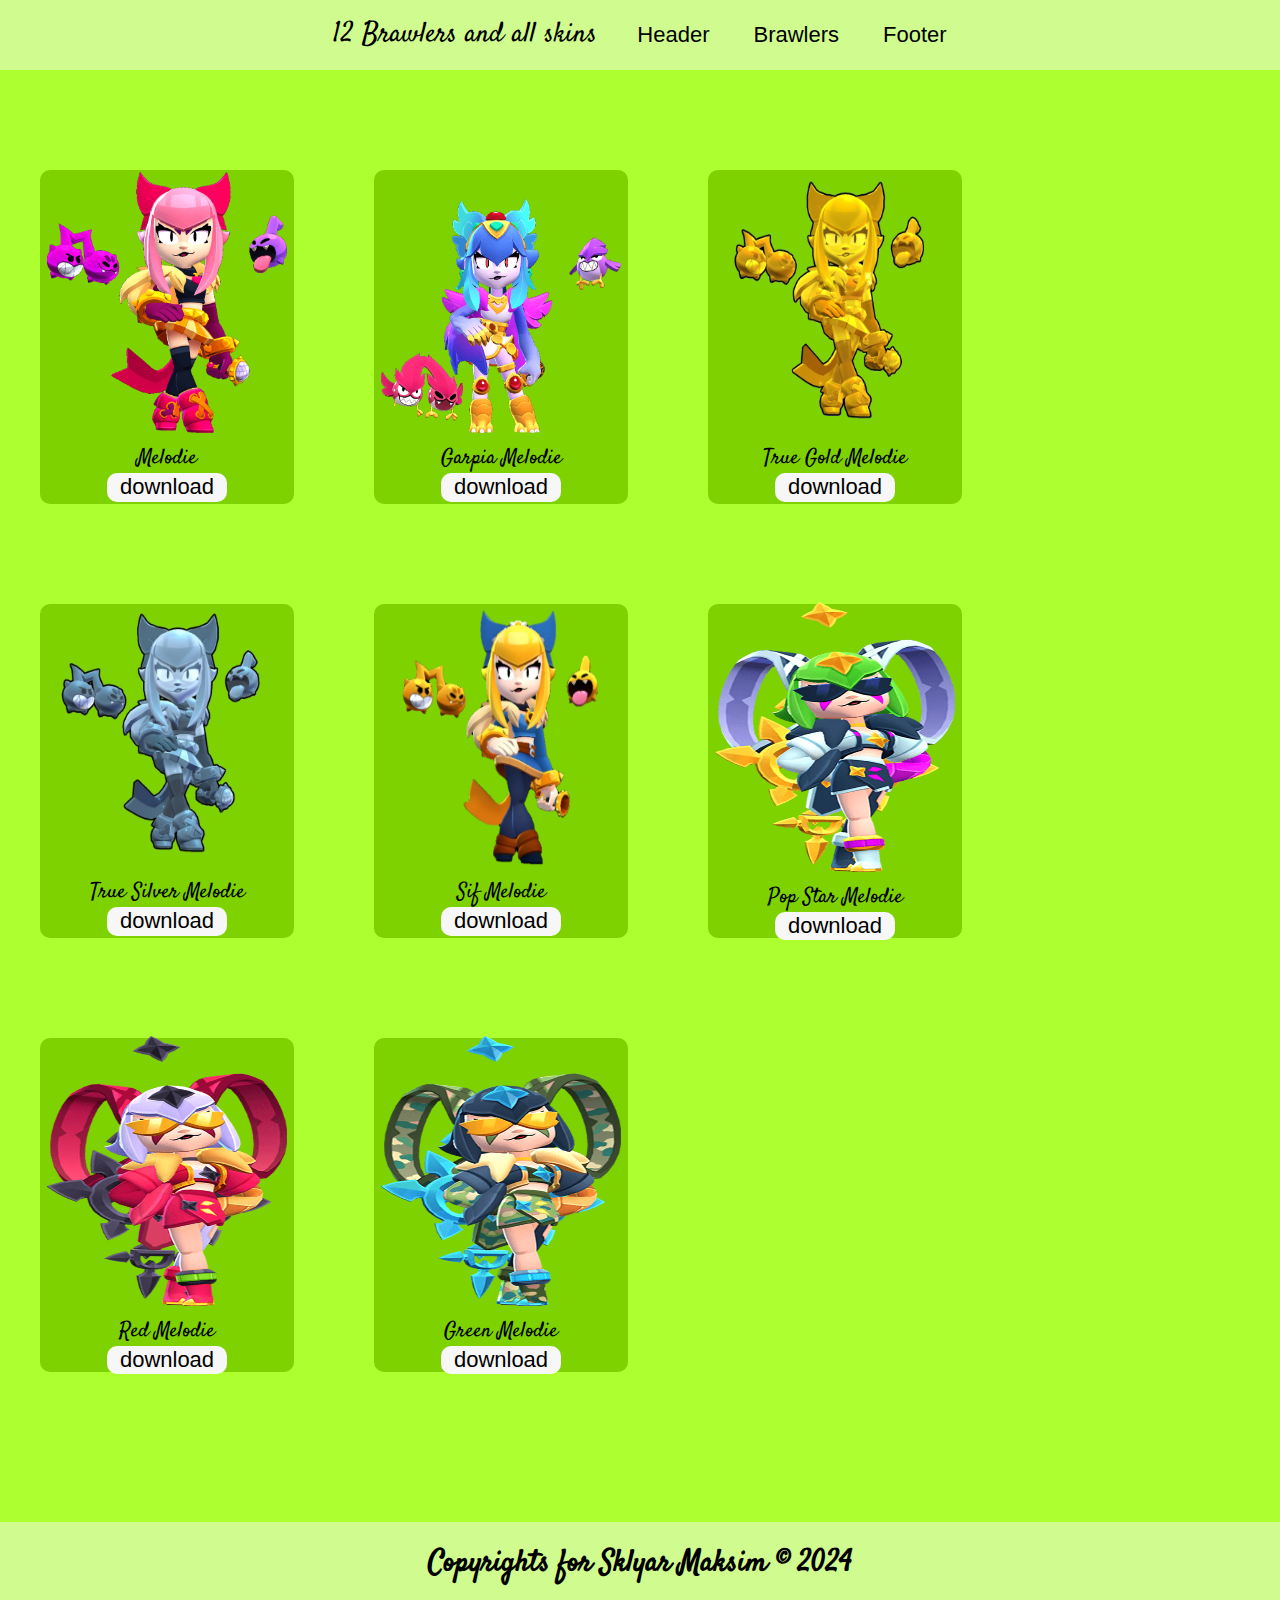
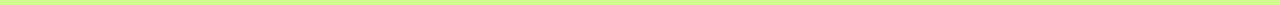
<file: pages/melodie.html>
<!DOCTYPE html>
<html>
    <head>
        <title>Melodie</title>
        <meta charset="utf-8">
        <link rel="stylesheet" href="../css/style.css">
        <style>
            @import url('https://fonts.googleapis.com/css2?family=Pacifico&family=Satisfy&display=swap');
        </style>
    </head>
    <body>
        <header class="header_brawlers">
            <a class="title_brawlers_main" href="../index.html">12 Brawlers and all skins</a>
            <section class="section_anchor_brawlers">
                <a class="title_brawlers" href="#header">Header</a>
                <a class="title_brawlers" href="#!">Brawlers</a>
                <a class="title_brawlers" href="#footer">Footer</a>
            </section>
        </header>
        <section class="main_brawlers">
            <section class="three_cards_brawlers" id="header">
                <div class="card_brawlers">
                    <img src="../image/Melodie.webp" alt="" width="240" height="270">
                    <p class="text_title_brawlers">Melodie</p>
                    <button class="button_download_brawlers">
                        <a href="../image/Melodie.webp" download="Melodie.png" class="download_brawlers">download</a>
                    </button>
                </div>
                <div class="card_brawlers">
                    <img src="../image/skins/Melodie/Garpia_Melodie.webp" alt="" width="240" height="270">
                    <p class="text_title_brawlers">Garpia Melodie</p>
                    <button class="button_download_brawlers">
                        <a href="../image/skins/Melodie/Garpia_Melodie.webp" download="Garpia_Melodie.png" class="download_brawlers">download</a>
                    </button>
                </div>
                <div class="card_brawlers">
                    <img src="../image/skins/Melodie/True_Gold_Melodie.webp" alt="" width="230" height="270">
                    <p class="text_title_brawlers">True Gold Melodie</p>
                    <button class="button_download_brawlers">
                        <a href="../image/skins/Melodie/True_Gold_Melodie.webp" download="True_Gold_Melodie.png" class="download_brawlers">download</a>
                    </button>
                </div>
            </section>
            <section class="three_cards_brawlers">
                <div class="card_brawlers">
                    <img src="../image/skins/Melodie/True_Silver_Melodie.webp" alt="" width="240" height="270">
                    <p class="text_title_brawlers">True Silver Melodie</p>
                    <button class="button_download_brawlers">
                        <a href="../image/skins/Melodie/True_Silver_Melodie.webp" download="True_Silver_Melodie.png" class="download_brawlers">download</a>
                    </button>
                </div>
                <div class="card_brawlers">
                    <img src="../image/skins/Melodie/Sif_Melodie.webp" alt="" width="200" height="270">
                    <p class="text_title_brawlers">Sif Melodie</p>
                    <button class="button_download_brawlers">
                        <a href="../image/skins/Melodie/Sif_Melodie.webp" download="Sif_Melodie.png" class="download_brawlers">download</a>
                    </button>
                </div>
                <div class="card_brawlers">
                    <img src="../image/skins/Melodie/Pop_Star_Melodie.webp" alt="" width="240" height="270">
                    <p class="text_title_brawlers">Pop Star Melodie</p>
                    <button class="button_download_brawlers">
                        <a href="../image/skins/Melodie/Pop_Star_Melodie.webp" download="Pop_Star_Melodie.png" class="download_brawlers">download</a>
                    </button>
                </div>
            </section>
            <section class="three_cards_brawlers">
                <div class="card_brawlers">
                    <img src="../image/skins/Melodie/Red_Melodie.webp" alt="" width="240" height="270">
                    <p class="text_title_brawlers">Red Melodie</p>
                    <button class="button_download_brawlers">
                        <a href="../image/skins/Melodie/Red_Melodie.webp" download="Red_Melodie.png" class="download_brawlers">download</a>
                    </button>
                </div>
                <div class="card_brawlers">
                    <img src="../image/skins/Melodie/Green_Melodie.webp" alt="" width="240" height="270">
                    <p class="text_title_brawlers">Green Melodie</p>
                    <button class="button_download_brawlers">
                        <a href="../image/skins/Melodie/Green_Melodie.webp" download="Green_Melodie.png" class="download_brawlers">download</a>
                    </button>
                </div>
            </section>
        </section>
        <footer class="footer_brawlers" id="footer">
            <h1 class="footer_text_brawlers">Copyrights for Sklyar Maksim © 2024</h1>
        </footer>
    </body>
</html>
</file>
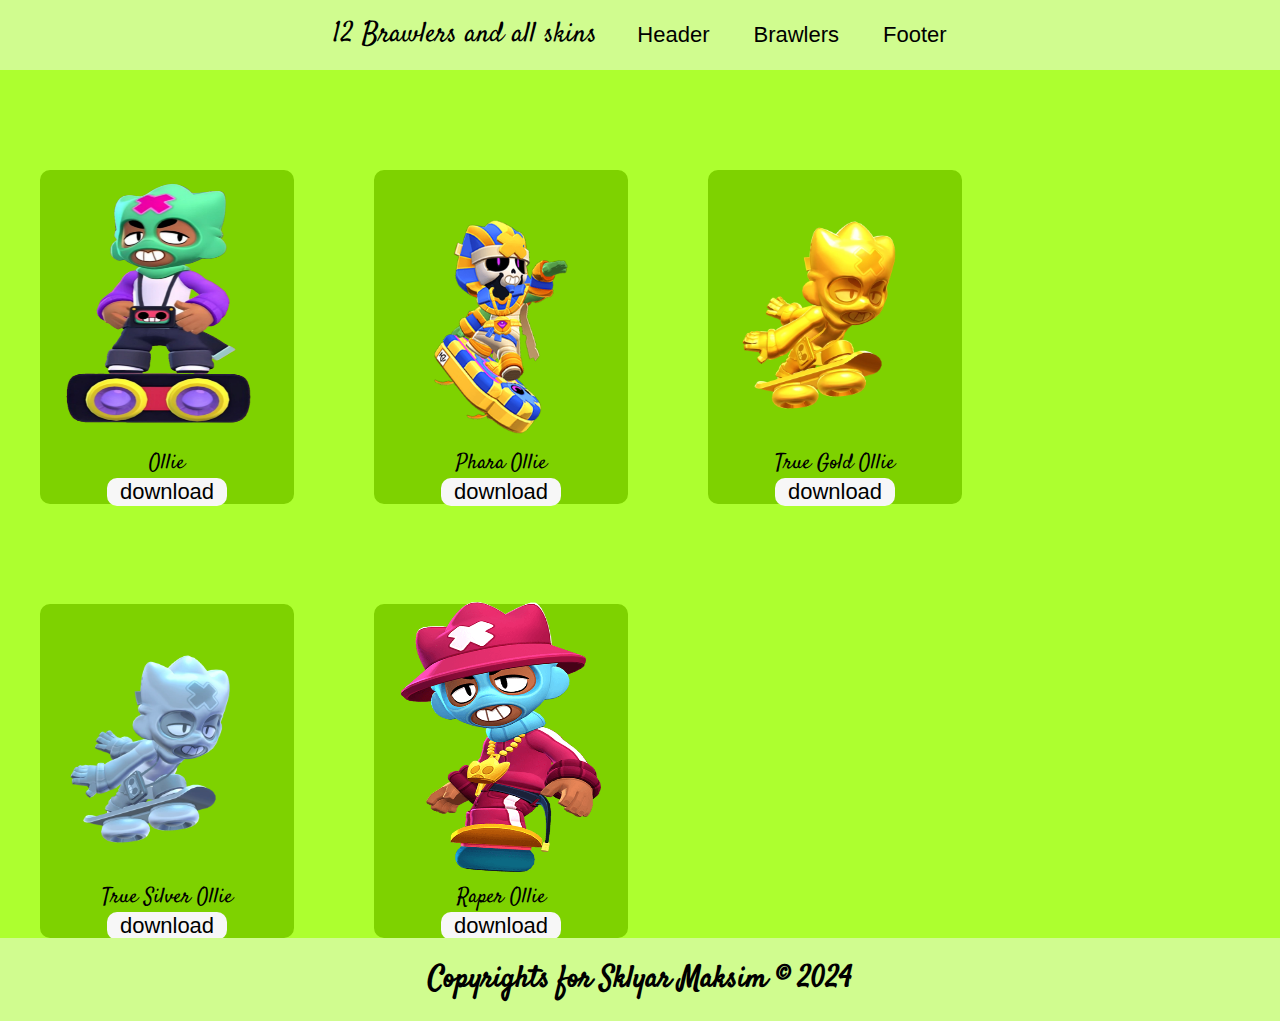
<file: pages/olly.html>
<!DOCTYPE html>
<html>
    <head>
        <title>Ollie</title>
        <meta charset="utf-8">
        <link rel="stylesheet" href="../css/style.css">
        <style>
            @import url('https://fonts.googleapis.com/css2?family=Pacifico&family=Satisfy&display=swap');
        </style>
    </head>
    <body>
        <header class="header_brawlers">
            <a class="title_brawlers_main" href="../index.html">12 Brawlers and all skins</a>
            <section class="section_anchor_brawlers">
                <a class="title_brawlers" href="#header">Header</a>
                <a class="title_brawlers" href="#!">Brawlers</a>
                <a class="title_brawlers" href="#footer">Footer</a>
            </section>
        </header>
        <section class="main_brawlers">
            <section class="three_cards_brawlers" id="header">
                <div class="card_brawlers">
                    <img src="../image/Olly_Skin-Default.webp" alt="" width="240" height="270">
                    <p class="text_title_brawlers">Ollie</p>
                    <button class="button_download_brawlers">
                        <a href="../image/Olly_Skin-Default.webp" download="Ollie.png" class="download_brawlers">download</a>
                    </button>
                </div>
                <div class="card_brawlers">
                    <img src="../image/skins/Olly/Phara_Olly.webp" alt="" width="240" height="270">
                    <p class="text_title_brawlers">Phara Ollie</p>
                    <button class="button_download_brawlers">
                        <a href="../image/skins/Olly/Phara_Olly.webp" download="Phara_Ollie.png" class="download_brawlers">download</a>
                    </button>
                </div>
                <div class="card_brawlers">
                    <img src="../image/skins/Olly/True_Gold_Olly.webp" alt="" width="230" height="270">
                    <p class="text_title_brawlers">True Gold Ollie</p>
                    <button class="button_download_brawlers">
                        <a href="../image/skins/Olly/True_Gold_Olly.webp" download="True_Gold_Ollie.png" class="download_brawlers">download</a>
                    </button>
                </div>
            </section>
            <section class="three_cards_brawlers">
                <div class="card_brawlers">
                    <img src="../image/skins/Olly/True_Silver_Olly.webp" alt="" width="240" height="270">
                    <p class="text_title_brawlers">True Silver Ollie</p>
                    <button class="button_download_brawlers">
                        <a href="../image/skins/Olly/True_Silver_Olly.webp" download="True_Silver_Ollie.png" class="download_brawlers">download</a>
                    </button>
                </div>
                <div class="card_brawlers">
                    <img src="../image/skins/Olly/Raper_Olly.webp" alt="" width="200" height="270">
                    <p class="text_title_brawlers">Raper Ollie</p>
                    <button class="button_download_brawlers">
                        <a href="../image/skins/Olly/Raper_Olly.webp" download="Raper_Ollie.png" class="download_brawlers">download</a>
                    </button>
                </div>
            </section>
        <footer class="footer_brawlers" id="footer">
            <h1 class="footer_text_brawlers">Copyrights for Sklyar Maksim © 2024</h1>
        </footer>
    </body>
</html>
</file>
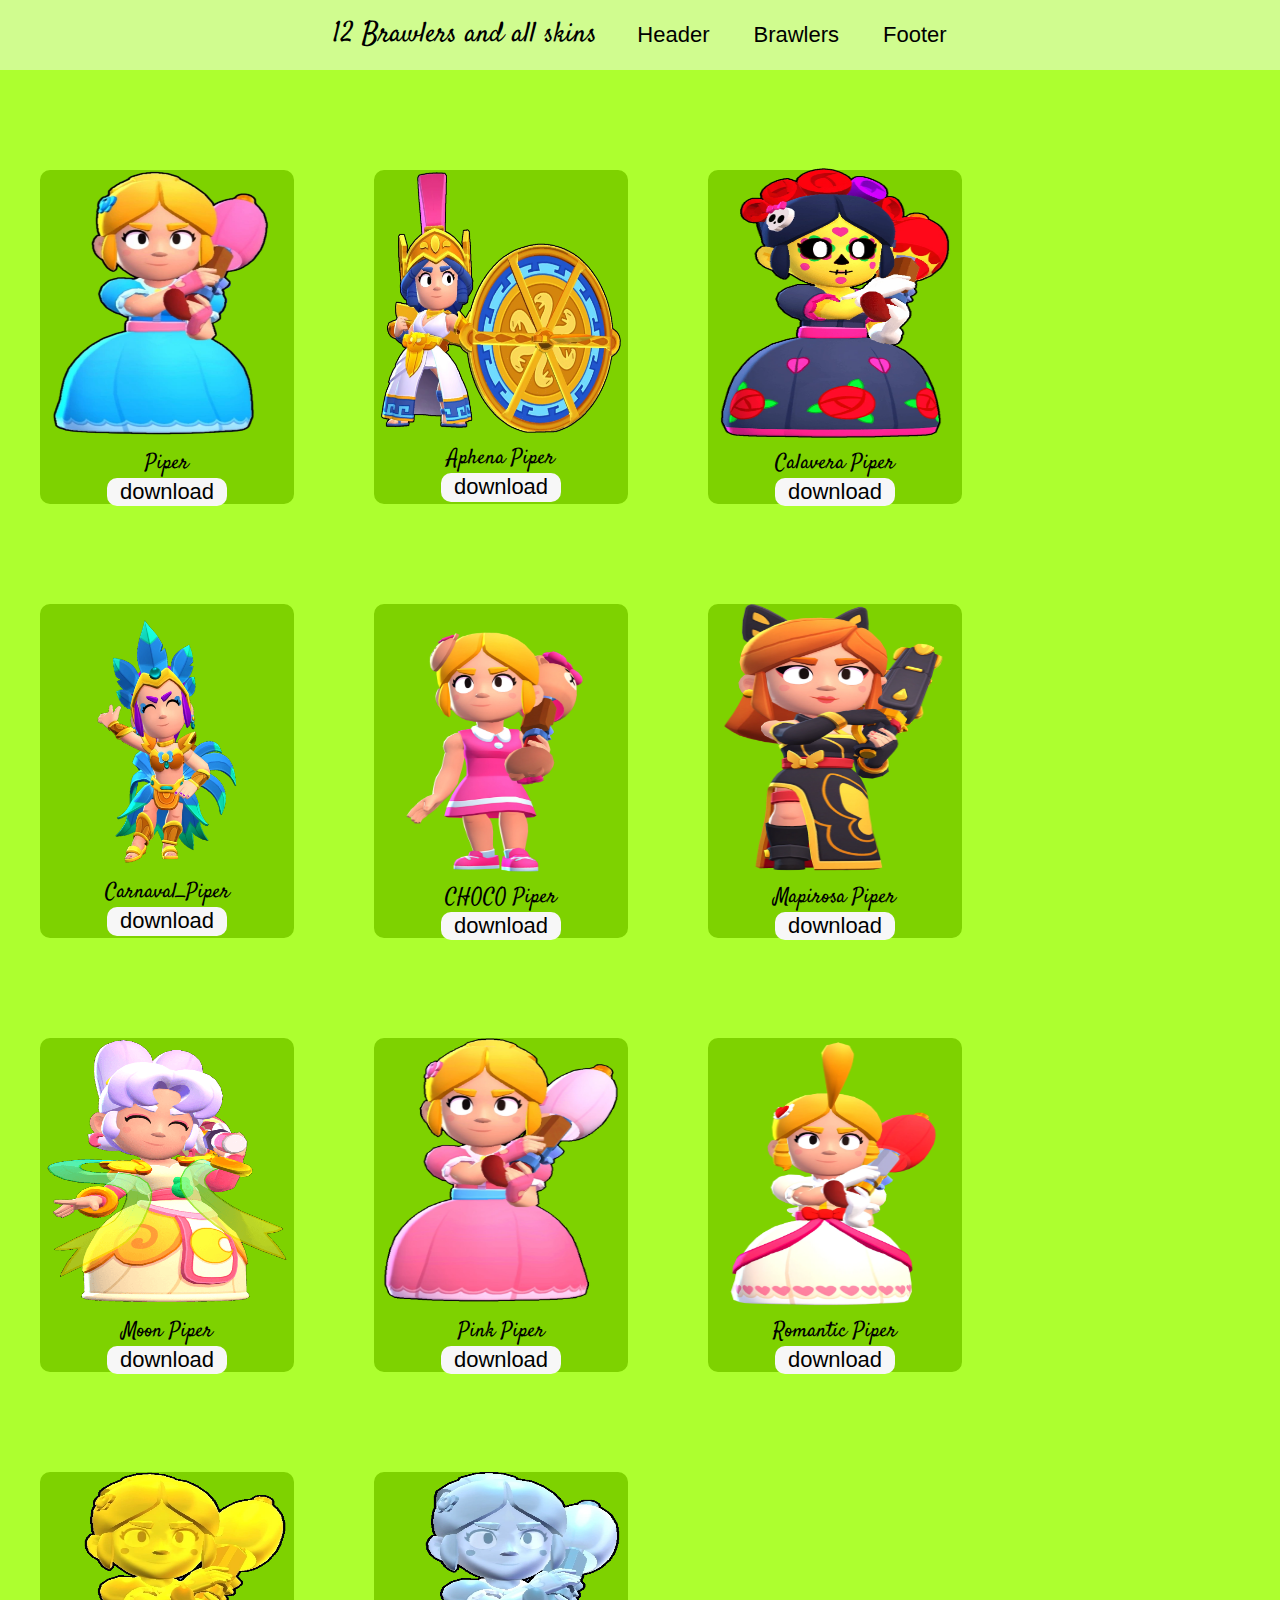
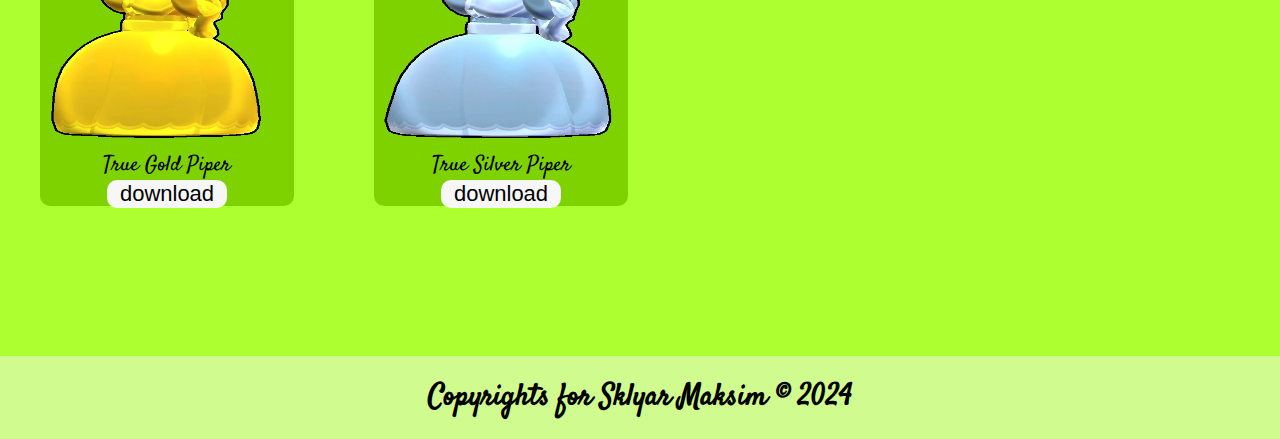
<file: pages/piper.html>
<!DOCTYPE html>
<html>
    <head>
        <title>Piper</title>
        <meta charset="utf-8">
        <link rel="stylesheet" href="../css/style.css">
        <style>
            @import url('https://fonts.googleapis.com/css2?family=Pacifico&family=Satisfy&display=swap');
        </style>
    </head>
    <body>
        <header class="header_brawlers">
            <a class="title_brawlers_main" href="../index.html">12 Brawlers and all skins</a>
            <section class="section_anchor_brawlers">
                <a class="title_brawlers" href="#header">Header</a>
                <a class="title_brawlers" href="#!">Brawlers</a>
                <a class="title_brawlers" href="#footer">Footer</a>
            </section>
        </header>
        <section class="main_brawlers">
            <section class="three_cards_brawlers" id="header">
                <div class="card_brawlers">
                    <img src="../image/Piper_Skin-Default.webp" alt="" width="240" height="270">
                    <p class="text_title_brawlers">Piper</p>
                    <button class="button_download_brawlers">
                        <a href="../image/Piper_Skin-Default.webp" download="Piper.png" class="download_brawlers">download</a>
                    </button>
                </div>
                <div class="card_brawlers">
                    <img src="../image/skins/Piper/Aphena_Piper.webp" alt="" width="240" height="270">
                    <p class="text_title_brawlers">Aphena Piper</p>
                    <button class="button_download_brawlers">
                        <a href="../image/skins/Piper/Aphena_Piper.webp" download="Aphena_Piper.png" class="download_brawlers">download</a>
                    </button>
                </div>
                <div class="card_brawlers">
                    <img src="../image/skins/Piper/Calavera_Piper.webp" alt="" width="230" height="270">
                    <p class="text_title_brawlers">Calavera Piper</p>
                    <button class="button_download_brawlers">
                        <a href="../image/skins/Piper/Calavera_Piper.webp" download="Calavera_Piper.png" class="download_brawlers">download</a>
                    </button>
                </div>
            </section>
            <section class="three_cards_brawlers">
                <div class="card_brawlers">
                    <img src="../image/skins/Piper/Carnaval_Piper.webp" alt="" width="240" height="270">
                    <p class="text_title_brawlers">Carnaval_Piper</p>
                    <button class="button_download_brawlers">
                        <a href="../image/skins/Piper/Carnaval_Piper.webp" download="Carnaval_Piper.png" class="download_brawlers">download</a>
                    </button>
                </div>
                <div class="card_brawlers">
                    <img src="../image/skins/Piper/CHOCO_Piper.webp" alt="" width="200" height="270">
                    <p class="text_title_brawlers">CHOCO Piper</p>
                    <button class="button_download_brawlers">
                        <a href="../image/skins/Piper/CHOCO_Piper.webp" download="CHOCO_Piper.png" class="download_brawlers">download</a>
                    </button>
                </div>
                <div class="card_brawlers">
                    <img src="../image/skins/Piper/Mapirosa_Piper.webp" alt="" width="240" height="270">
                    <p class="text_title_brawlers">Mapirosa Piper</p>
                    <button class="button_download_brawlers">
                        <a href="../image/skins/Piper/Mapirosa_Piper.webp" download="Mapirosa_Piper.png" class="download_brawlers">download</a>
                    </button>
                </div>
            </section>
            <section class="three_cards_brawlers">
                <div class="card_brawlers">
                    <img src="../image/skins/Piper/Moon_Piper.webp" alt="" width="240" height="270">
                    <p class="text_title_brawlers">Moon Piper</p>
                    <button class="button_download_brawlers">
                        <a href="../image/skins/Piper/Moon_Piper.webp" download="Moon_Piper.png" class="download_brawlers">download</a>
                    </button>
                </div>
                <div class="card_brawlers">
                    <img src="../image/skins/Piper/Pink_Piper.webp" alt="" width="240" height="270">
                    <p class="text_title_brawlers">Pink Piper</p>
                    <button class="button_download_brawlers">
                        <a href="../image/skins/Piper/Pink_Piper.webp" download="Pink_Piper.png" class="download_brawlers">download</a>
                    </button>
                </div>
                <div class="card_brawlers">
                    <img src="../image/skins/Piper/Pomantic_Piper.webp" alt="" width="240" height="270">
                    <p class="text_title_brawlers">Romantic Piper</p>
                    <button class="button_download_brawlers">
                        <a href="../image/skins/Piper/Pomantic_Piper.webp" download="Romantic_Piper.png" class="download_brawlers">download</a>
                    </button>
                </div>
            </section>
            <section class="three_cards_brawlers">
                <div class="card_brawlers">
                    <img src="../image/skins/Piper/True_Gold_Piper.webp" alt="" width="240" height="270">
                    <p class="text_title_brawlers">True Gold Piper</p>
                    <button class="button_download_brawlers">
                        <a href="../image/skins/Piper/True_Gold_Piper.webp" download="True_Gold_Piper.png" class="download_brawlers">download</a>
                    </button>
                </div>                
                <div class="card_brawlers">
                    <img src="../image/skins/Piper/True_Silver_Piper.webp" alt="" width="240" height="270">
                    <p class="text_title_brawlers">True Silver Piper</p>
                    <button class="button_download_brawlers">
                        <a href="../image/skins/Piper/True_Silver_Piper.webp" download="True_Silver_Piper.png" class="download_brawlers">download</a>
                    </button>
                </div>   
            </section>
        </section>
        <footer class="footer_brawlers" id="footer">
            <h1 class="footer_text_brawlers">Copyrights for Sklyar Maksim © 2024</h1>
        </footer>
    </body>
</html>
</file>
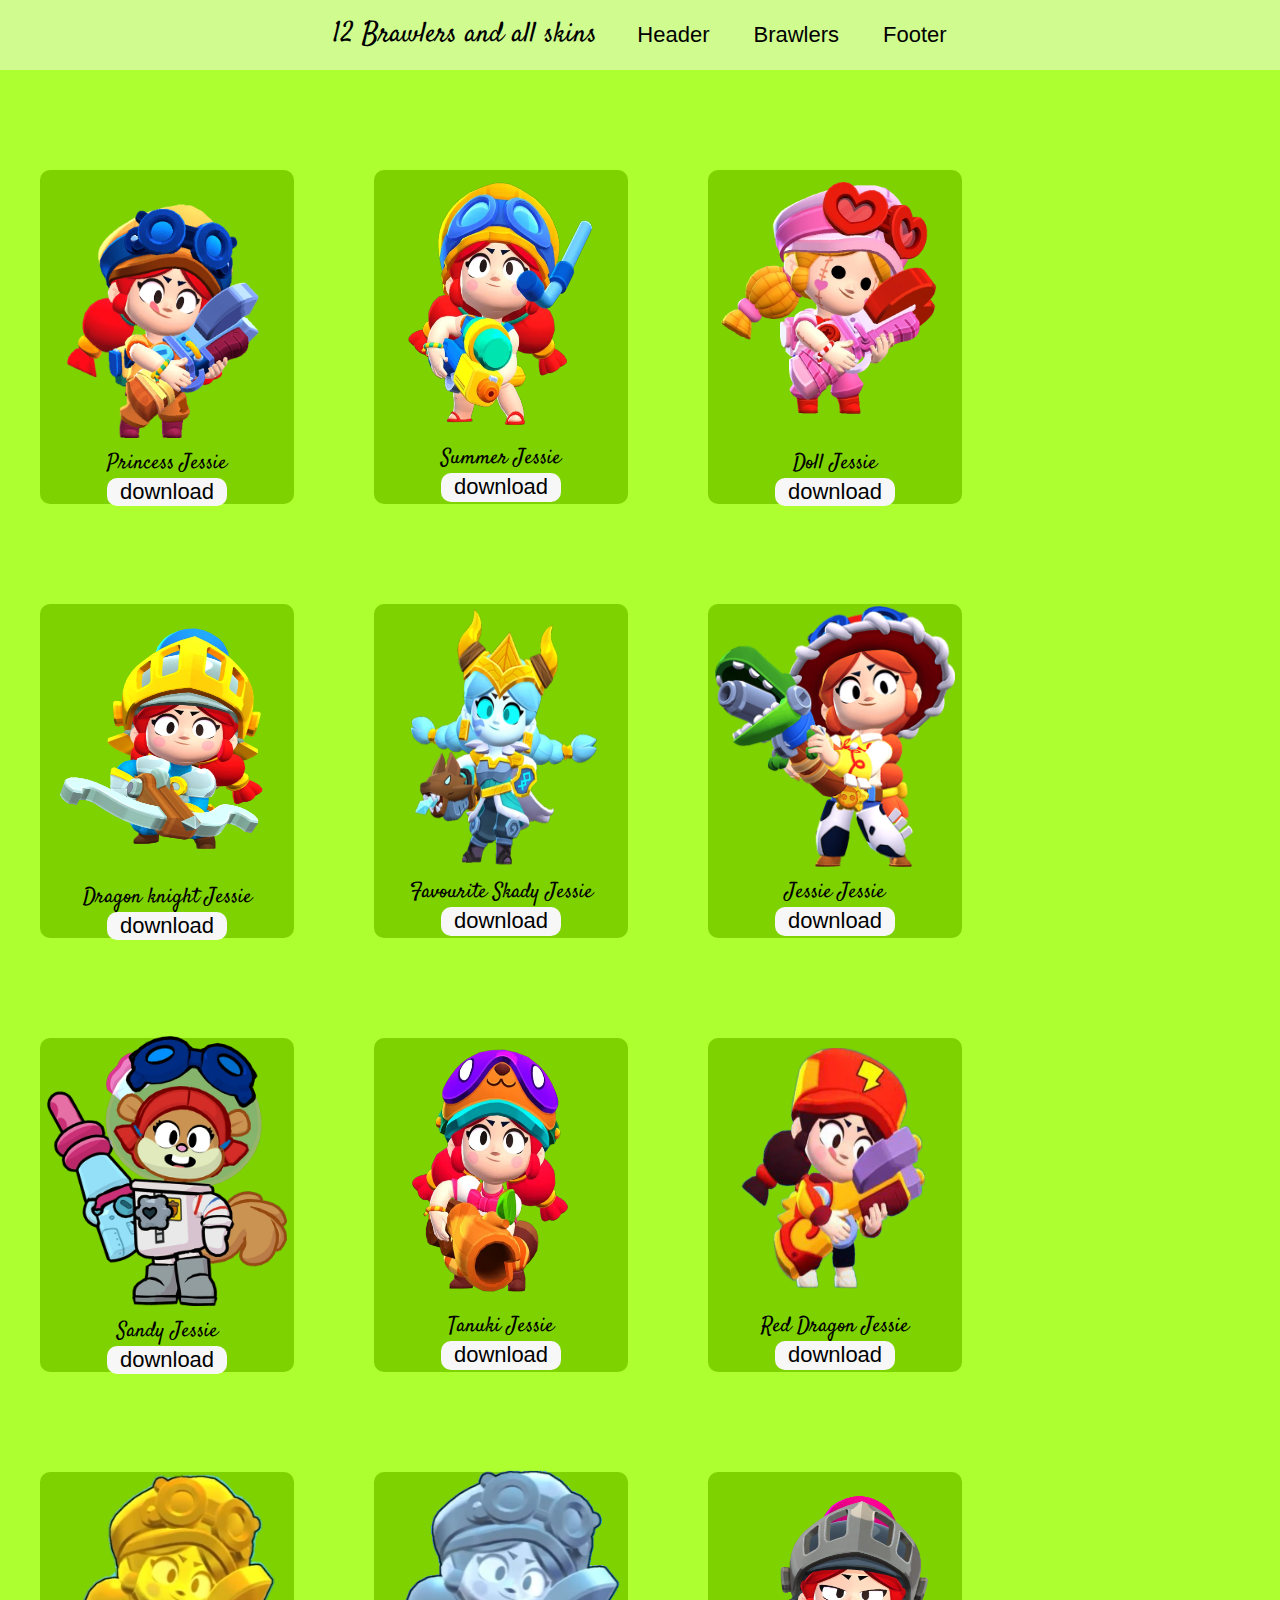
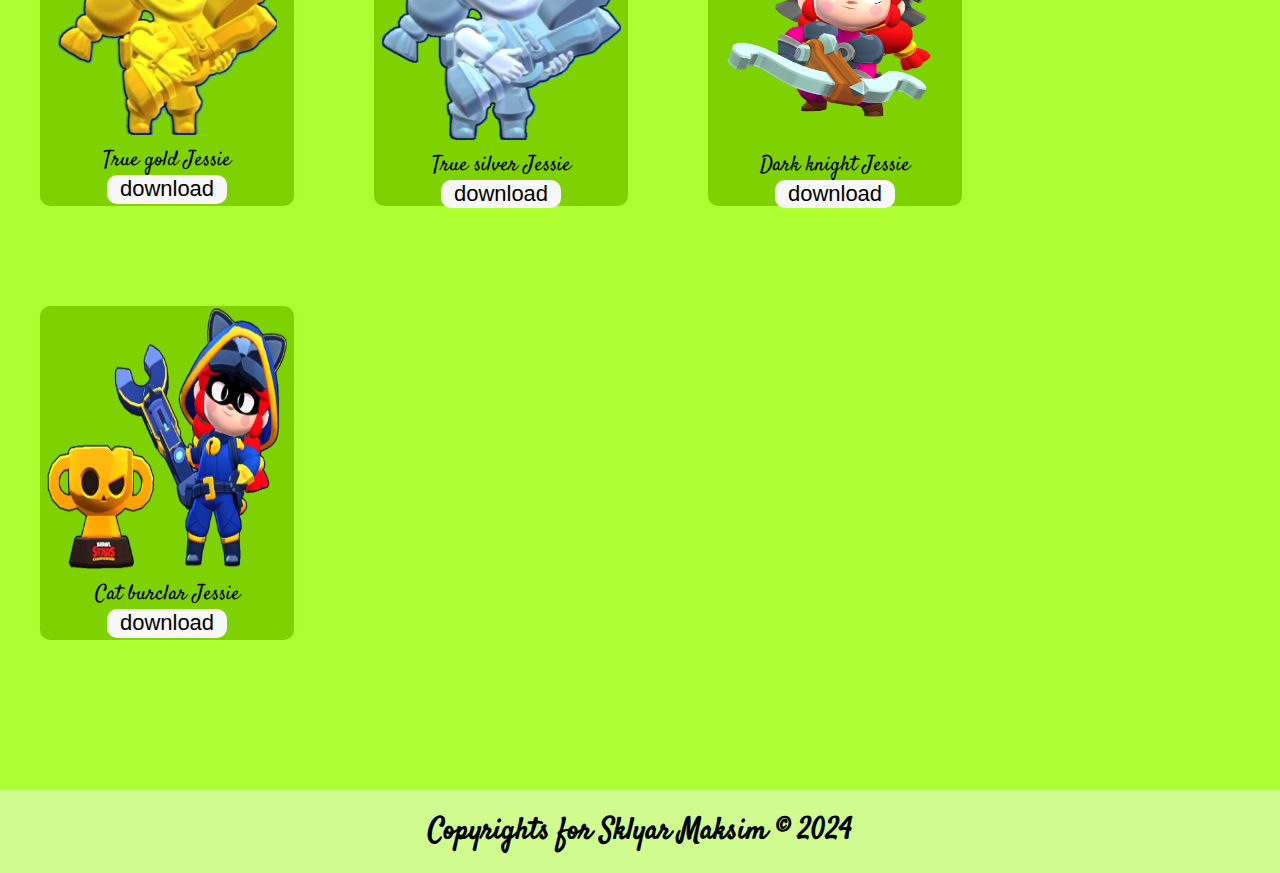
<file: pages/princess_jessie.html>
<!DOCTYPE html>
<html>
    <head>
        <title>Princess Jessie</title>
        <meta charset="utf-8">
        <link rel="stylesheet" href="../css/style.css">
        <style>
            @import url('https://fonts.googleapis.com/css2?family=Pacifico&family=Satisfy&display=swap');
        </style>
    </head>
    <body>
        <header class="header_brawlers">
            <a class="title_brawlers_main" href="../index.html">12 Brawlers and all skins</a>
            <section class="section_anchor_brawlers">
                <a class="title_brawlers" href="#header">Header</a>
                <a class="title_brawlers" href="#!">Brawlers</a>
                <a class="title_brawlers" href="#footer">Footer</a>
            </section>
        </header>
        <section class="main_brawlers">
            <section class="three_cards_brawlers" id="header">
                <div class="card_brawlers">
                    <img src="../image/Jessie_Skin-Default.webp" alt="" width="240" height="270">
                    <p class="text_title_brawlers">Princess Jessie</p>
                    <button class="button_download_brawlers">
                        <a href="../image/Jessie_Skin-Default.webp" download="Jessie.png" class="download_brawlers">download</a>
                    </button>
                </div>
                <div class="card_brawlers">
                    <img src="../image/skins/Princess_Jessie/Summer_Jessie.webp" alt="" width="240" height="270">
                    <p class="text_title_brawlers">Summer Jessie</p>
                    <button class="button_download_brawlers">
                        <a href="../image/skins/Princess_Jessie/Summer_Jessie.webp" download="Summer_Jessie.png" class="download_brawlers">download</a>
                    </button>
                </div>
                <div class="card_brawlers">
                    <img src="../image/skins/Princess_Jessie/Doll_Jessie.webp" alt="" width="230" height="270">
                    <p class="text_title_brawlers">Doll Jessie</p>
                    <button class="button_download_brawlers">
                        <a href="../image/skins/Princess_Jessie/Doll_Jessie.webp" download="Doll_Jessie.png" class="download_brawlers">download</a>
                    </button>
                </div>
            </section>
            <section class="three_cards_brawlers">
                <div class="card_brawlers">
                    <img src="../image/skins/Princess_Jessie/Dragon_Knight_Jessie.webp" alt="" width="240" height="270">
                    <p class="text_title_brawlers">Dragon knight Jessie</p>
                    <button class="button_download_brawlers">
                        <a href="../image/skins/Princess_Jessie/Dragon_Knight_Jessie.webp" download="Dragon_Knight_Jessie.png" class="download_brawlers">download</a>
                    </button>
                </div>
                <div class="card_brawlers">
                    <img src="../image/skins/Princess_Jessie/Skadi_Jessie.webp" alt="" width="200" height="270">
                    <p class="text_title_brawlers">Favourite Skady Jessie</p>
                    <button class="button_download_brawlers">
                        <a href="../image/skins/Princess_Jessie/Skadi_Jessie.webp" download="Skadi_Jessie.png" class="download_brawlers">download</a>
                    </button>
                </div>
                <div class="card_brawlers">
                    <img src="../image/skins/Princess_Jessie/Jessie_Jessie.webp" alt="" width="240" height="270">
                    <p class="text_title_brawlers">Jessie Jessie</p>
                    <button class="button_download_brawlers">
                        <a href="../image/skins/Princess_Jessie/Jessie_Jessie.webp" download="Jessie_Jessie.png" class="download_brawlers">download</a>
                    </button>
                </div>
            </section>
            <section class="three_cards_brawlers">
                <div class="card_brawlers">
                    <img src="../image/skins/Princess_Jessie/Sandy_Jessie.webp" alt="" width="240" height="270">
                    <p class="text_title_brawlers">Sandy Jessie</p>
                    <button class="button_download_brawlers">
                        <a href="../image/skins/Princess_Jessie/Sandy_Jessie.webp" download="Sandy_Jessie.png" class="download_brawlers">download</a>
                    </button>
                </div>
                <div class="card_brawlers">
                    <img src="../image/skins/Princess_Jessie/Tanuki_Jessie.webp" alt="" width="240" height="270">
                    <p class="text_title_brawlers">Tanuki Jessie</p>
                    <button class="button_download_brawlers">
                        <a href="../image/skins/Princess_Jessie/Tanuki_Jessie.webp" download="Tanuki_Jessie.png" class="download_brawlers">download</a>
                    </button>
                </div>
                <div class="card_brawlers">
                    <img src="../image/skins/Princess_Jessie/Red_Dragon_Jessie.webp" alt="" width="240" height="270">
                    <p class="text_title_brawlers">Red Dragon Jessie</p>
                    <button class="button_download_brawlers">
                        <a href="../image/skins/Princess_Jessie/Red_Dragon_Jessie.webp" download="Red_Dragon_Jessie.png" class="download_brawlers">download</a>
                    </button>
                </div>
            </section>
            <section class="three_cards_brawlers">
                <div class="card_brawlers">
                    <img src="../image/skins/Princess_Jessie/True_Gold_Jessie.webp" alt="" width="220" height="270">
                    <p class="text_title_brawlers">True gold Jessie</p>
                    <button class="button_download_brawlers">
                        <a href="../image/skins/Princess_Jessie/True_Gold_Jessie.webp" download="True_Gold_Jessie.png" class="download_brawlers">download</a>
                    </button>
                </div>
                <div class="card_brawlers">
                    <img src="../image/skins/Princess_Jessie/True_Silver_Jessie.webp" alt="" width="240" height="270">
                    <p class="text_title_brawlers">True silver Jessie</p>
                    <button class="button_download_brawlers">
                        <a href="../image/skins/Princess_Jessie/True_Silver_Jessie.webp" download="True_Silver_Jessie.png" class="download_brawlers">download</a>
                    </button>
                </div>
                <div class="card_brawlers">
                    <img src="../image/skins/Princess_Jessie/Dark_Knight_Jessie.webp" alt="" width="240" height="270">
                    <p class="text_title_brawlers">Dark knight Jessie</p>
                    <button class="button_download_brawlers">
                        <a href="../image/skins/Princess_Jessie/Dark_Knight_Jessie.webp" download="Dark_Knight_Jessie.png" class="download_brawlers">download</a>
                    </button>
                </div>
            </section>
            <section class="three_cards_brawlers">
                <div class="card_brawlers">
                    <img src="../image/skins/Princess_Jessie/Cat_Burclar_Jessie.webp" alt="" width="240" height="270">
                    <p class="text_title_brawlers">Cat burclar Jessie</p>
                    <button class="button_download_brawlers">
                        <a href="../image/skins/Princess_Jessie/Cat_Burclar_Jessie.webp" download="Cat_Burclar_Jessie.png" class="download_brawlers">download</a>
                    </button>
                </div>
            </section>
        </section>
        <footer class="footer_brawlers" id="footer">
            <h1 class="footer_text_brawlers">Copyrights for Sklyar Maksim © 2024</h1>
        </footer>
    </body>
</html>
</file>
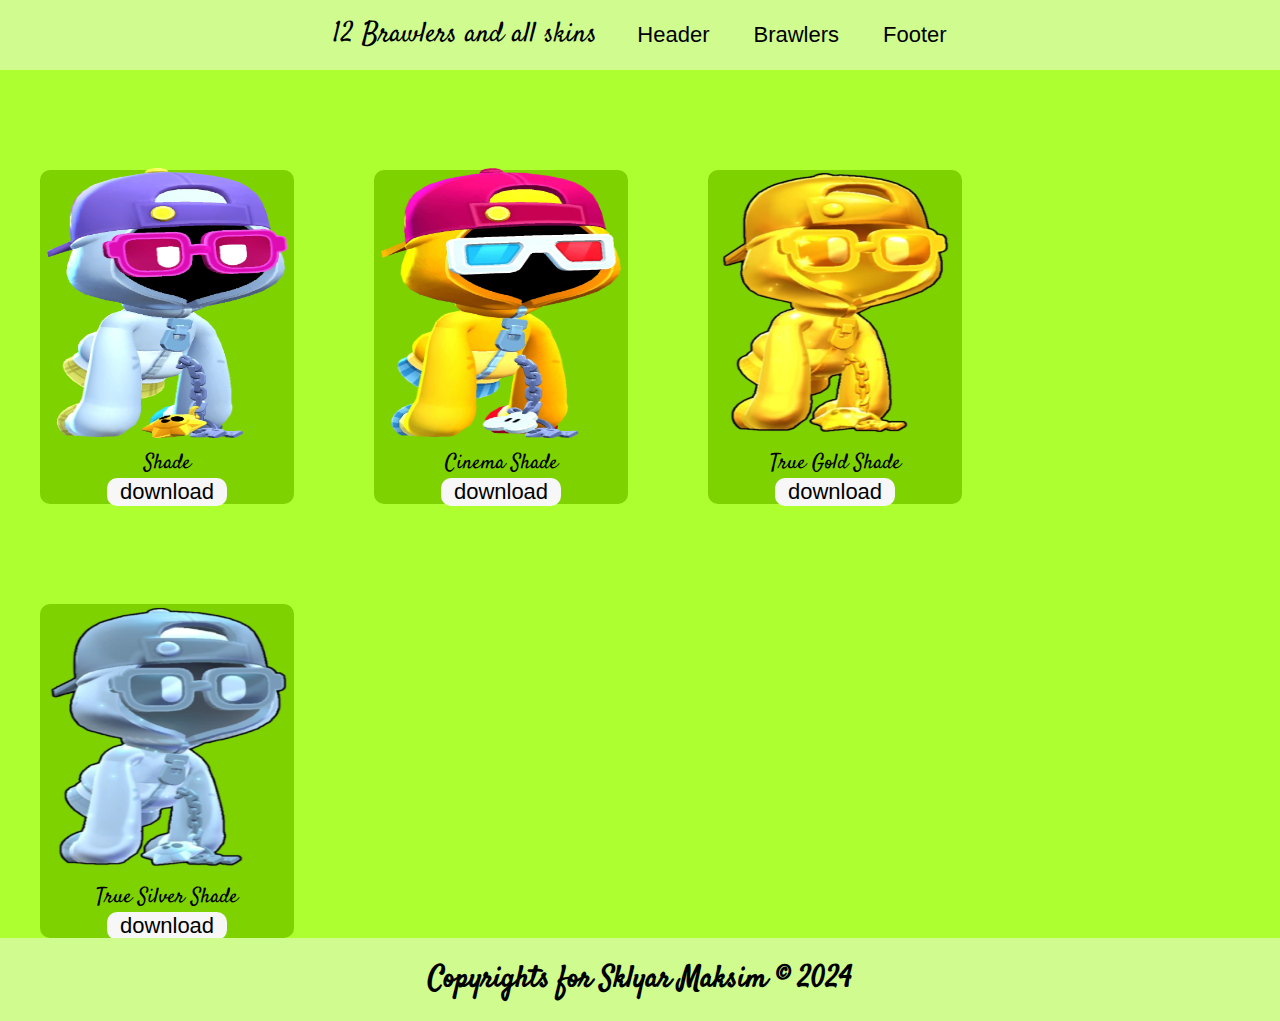
<file: pages/shade.html>
<!DOCTYPE html>
<html>
    <head>
        <title>Shade</title>
        <meta charset="utf-8">
        <link rel="stylesheet" href="../css/style.css">
        <style>
            @import url('https://fonts.googleapis.com/css2?family=Pacifico&family=Satisfy&display=swap');
        </style>
    </head>
    <body>
        <header class="header_brawlers">
            <a class="title_brawlers_main" href="../index.html">12 Brawlers and all skins</a>
            <section class="section_anchor_brawlers">
                <a class="title_brawlers" href="#header">Header</a>
                <a class="title_brawlers" href="#!">Brawlers</a>
                <a class="title_brawlers" href="#footer">Footer</a>
            </section>
        </header>
        <section class="main_brawlers">
            <section class="three_cards_brawlers" id="header">
                <div class="card_brawlers">
                    <img src="../image/Shade_Skin-Default.webp" alt="" width="240" height="270">
                    <p class="text_title_brawlers">Shade</p>
                    <button class="button_download_brawlers">
                        <a href="../image/Shade_Skin-Default.webp" download="Shade.png" class="download_brawlers">download</a>
                    </button>
                </div>
                <div class="card_brawlers">
                    <img src="../image/skins/Shade/Cinema_Shade.webp" alt="" width="240" height="270">
                    <p class="text_title_brawlers">Cinema Shade</p>
                    <button class="button_download_brawlers">
                        <a href="../image/skins/Shade/Cinema_Shade.webp" download="Cinema_Shade.png" class="download_brawlers">download</a>
                    </button>
                </div>
                <div class="card_brawlers">
                    <img src="../image/skins/Shade/True_Gold_Shade.webp" alt="" width="230" height="270">
                    <p class="text_title_brawlers">True Gold Shade</p>
                    <button class="button_download_brawlers">
                        <a href="../image/skins/Shade/True_Gold_Shade.webp" download="True_Gold_Shade.png" class="download_brawlers">download</a>
                    </button>
                </div>
            </section>
            <section class="three_cards_brawlers">
                <div class="card_brawlers">
                    <img src="../image/skins/Shade/True_Silver_Shade.webp" alt="" width="240" height="270">
                    <p class="text_title_brawlers">True Silver Shade</p>
                    <button class="button_download_brawlers">
                        <a href="../image/skins/Shade/True_Silver_Shade.webp" download="True_Silver_Shade.png" class="download_brawlers">download</a>
                    </button>
                </div>
            </section>
        <footer class="footer_brawlers" id="footer">
            <h1 class="footer_text_brawlers">Copyrights for Sklyar Maksim © 2024</h1>
        </footer>
    </body>
</html>
</file>
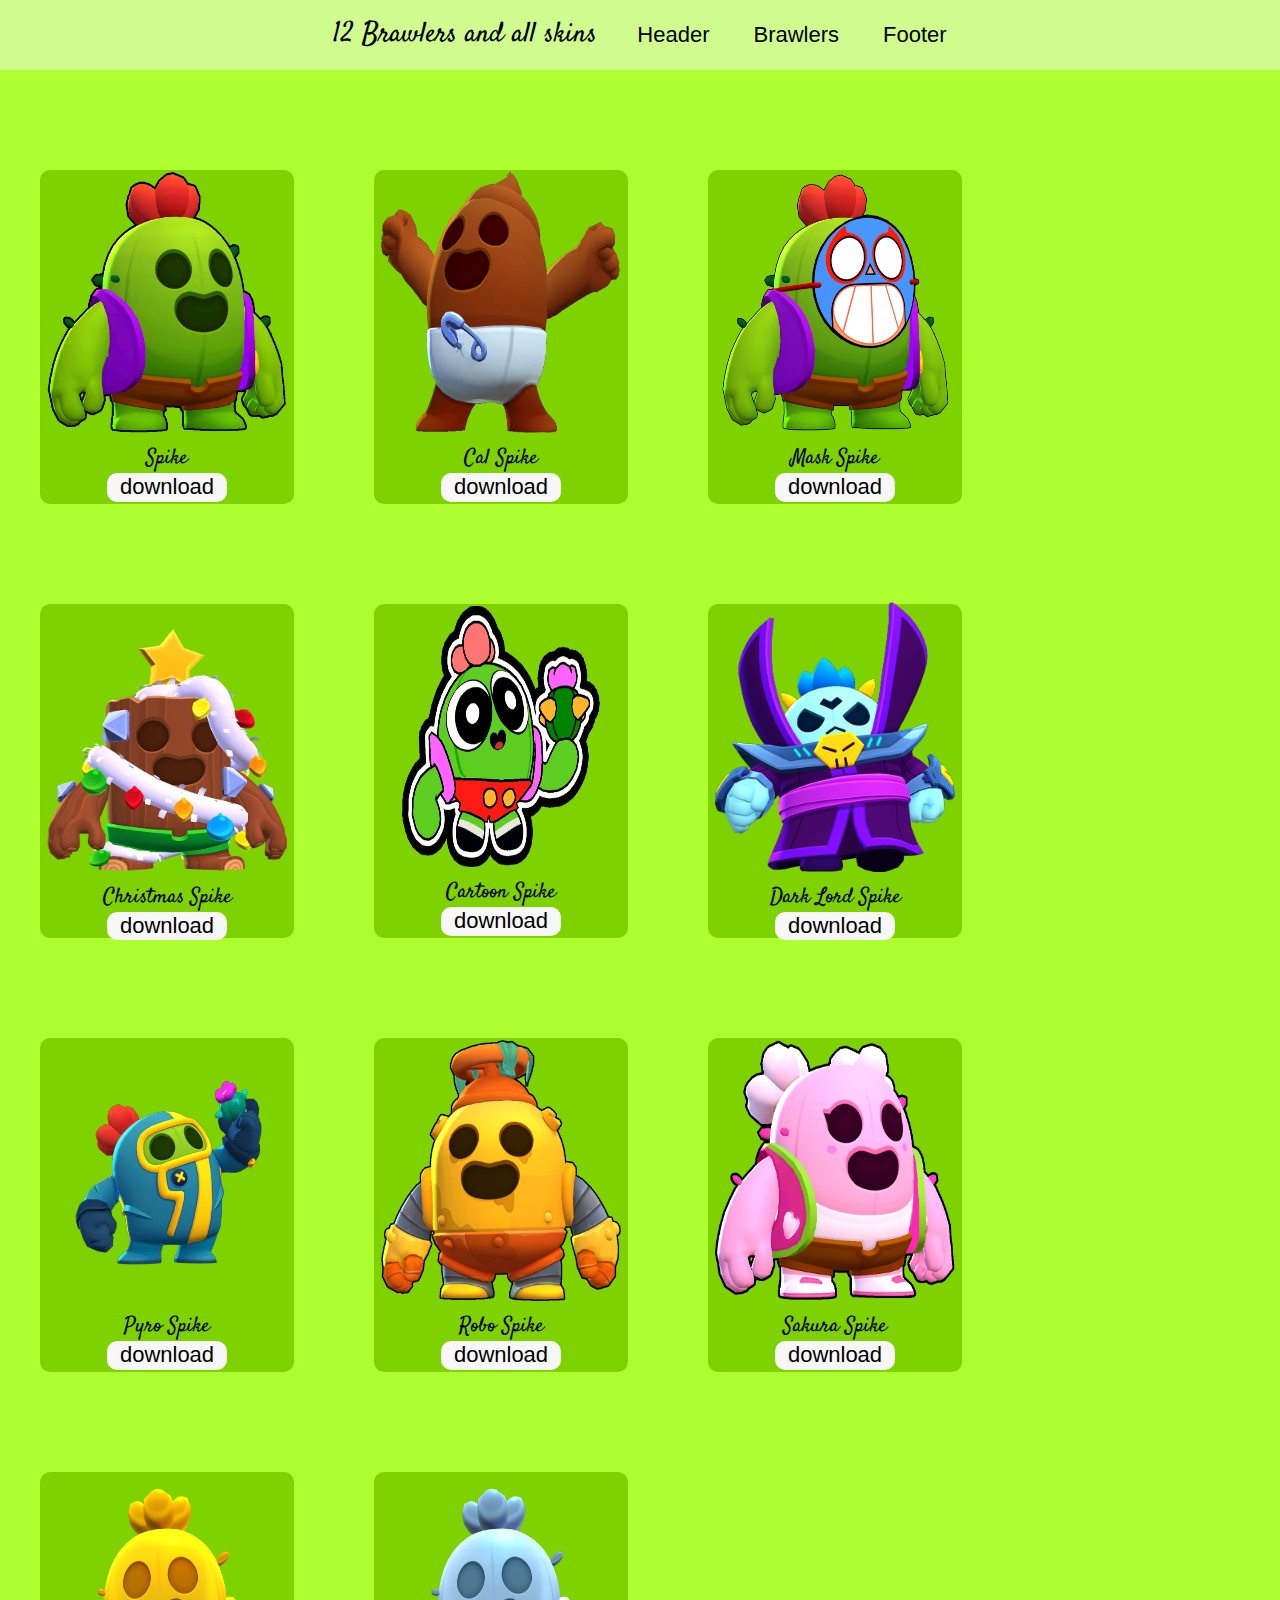
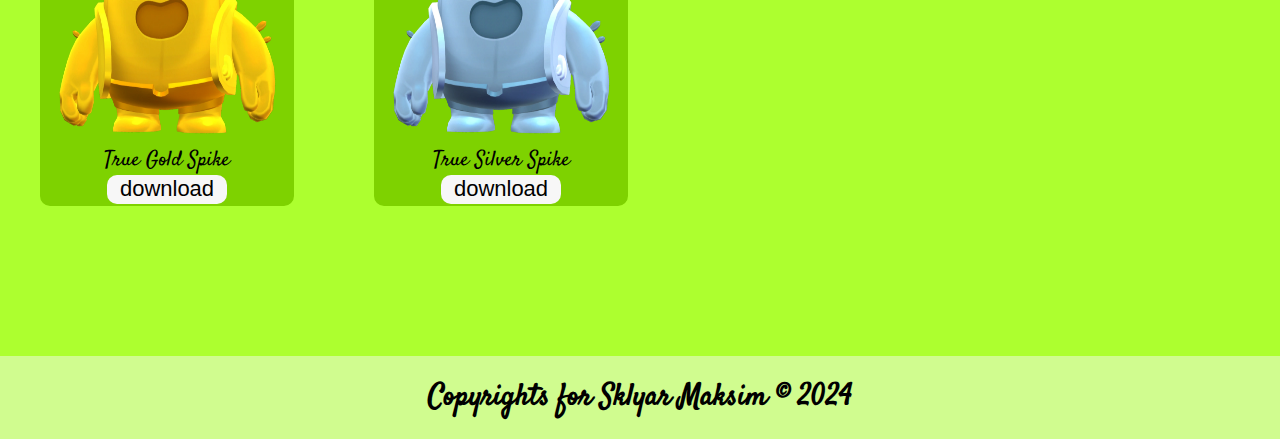
<file: pages/spike.html>
<!DOCTYPE html>
<html>
    <head>
        <title>Spike</title>
        <meta charset="utf-8">
        <link rel="stylesheet" href="../css/style.css">
        <style>
            @import url('https://fonts.googleapis.com/css2?family=Pacifico&family=Satisfy&display=swap');
        </style>
    </head>
    <body>
        <header class="header_brawlers">
            <a class="title_brawlers_main" href="../index.html">12 Brawlers and all skins</a>
            <section class="section_anchor_brawlers">
                <a class="title_brawlers" href="#header">Header</a>
                <a class="title_brawlers" href="#!">Brawlers</a>
                <a class="title_brawlers" href="#footer">Footer</a>
            </section>
        </header>
        <section class="main_brawlers">
            <section class="three_cards_brawlers" id="header">
                <div class="card_brawlers">
                    <img src="../image/Spike_Skin-Default.webp" alt="" width="240" height="270">
                    <p class="text_title_brawlers">Spike</p>
                    <button class="button_download_brawlers">
                        <a href="../image/Spike_Skin-Default.webp" download="Spike.png" class="download_brawlers">download</a>
                    </button>
                </div>
                <div class="card_brawlers">
                    <img src="../image/skins/Spike/Cal_Spike.webp" alt="" width="240" height="270">
                    <p class="text_title_brawlers">Cal Spike</p>
                    <button class="button_download_brawlers">
                        <a href="../image/skins/Spike/Cal_Spike.webp" download="Cal_Spike.png" class="download_brawlers">download</a>
                    </button>
                </div>
                <div class="card_brawlers">
                    <img src="../image/skins/Spike/Mask_Spike.webp" alt="" width="230" height="270">
                    <p class="text_title_brawlers">Mask Spike</p>
                    <button class="button_download_brawlers">
                        <a href="../image/skins/Spike/Mask_Spike.webp" download="Mask_Spike.png" class="download_brawlers">download</a>
                    </button>
                </div>
            </section>
            <section class="three_cards_brawlers">
                <div class="card_brawlers">
                    <img src="../image/skins/Spike/Christmas_Spike.webp" alt="" width="240" height="270">
                    <p class="text_title_brawlers">Christmas Spike</p>
                    <button class="button_download_brawlers">
                        <a href="../image/skins/Spike/Christmas_Spike.webp" download="Christmas_Spike.png" class="download_brawlers">download</a>
                    </button>
                </div>
                <div class="card_brawlers">
                    <img src="../image/skins/Spike/Cartoon_Spike.webp" alt="" width="200" height="270">
                    <p class="text_title_brawlers">Cartoon Spike</p>
                    <button class="button_download_brawlers">
                        <a href="../image/skins/Spike/Cartoon_Spike.webp" download="Cartoon_Spike.png" class="download_brawlers">download</a>
                    </button>
                </div>
                <div class="card_brawlers">
                    <img src="../image/skins/Spike/Dark_Lord_Spike.webp" alt="" width="240" height="270">
                    <p class="text_title_brawlers">Dark Lord Spike</p>
                    <button class="button_download_brawlers">
                        <a href="../image/skins/Spike/Dark_Lord_Spike.webp" download="Dark_Lord_Spike.png" class="download_brawlers">download</a>
                    </button>
                </div>
            </section>
            <section class="three_cards_brawlers">
                <div class="card_brawlers">
                    <img src="../image/skins/Spike/Pyro_Spike.webp" alt="" width="240" height="270">
                    <p class="text_title_brawlers">Pyro Spike</p>
                    <button class="button_download_brawlers">
                        <a href="../image/skins/Spike/Pyro_Spike.webp" download="Pyro_Spike.png" class="download_brawlers">download</a>
                    </button>
                </div>
                <div class="card_brawlers">
                    <img src="../image/skins/Spike/Robo_Spike.webp" alt="" width="240" height="270">
                    <p class="text_title_brawlers">Robo Spike</p>
                    <button class="button_download_brawlers">
                        <a href="../image/skins/Spike/Robo_Spike.webp" download="Robo_Spike.png" class="download_brawlers">download</a>
                    </button>
                </div>
                <div class="card_brawlers">
                    <img src="../image/skins/Spike/Spike_Skin-Sakura.webp" alt="" width="240" height="270">
                    <p class="text_title_brawlers">Sakura Spike</p>
                    <button class="button_download_brawlers">
                        <a href="../image/skins/Spike/Spike_Skin-Sakura.webp" download="Sakura_Spike.png" class="download_brawlers">download</a>
                    </button>
                </div>
            </section>
            <section class="three_cards_brawlers">
                <div class="card_brawlers">
                    <img src="../image/skins/Spike/True_Gold_Spike.webp" alt="" width="240" height="270">
                    <p class="text_title_brawlers">True Gold Spike</p>
                    <button class="button_download_brawlers">
                        <a href="../image/skins/Spike/True_Gold_Spike.webp" download="True_Gold_Spike.png" class="download_brawlers">download</a>
                    </button>
                </div>                
                <div class="card_brawlers">
                    <img src="../image/skins/Spike/True_Silver_Spike.webp" alt="" width="240" height="270">
                    <p class="text_title_brawlers">True Silver Spike</p>
                    <button class="button_download_brawlers">
                        <a href="../image/skins/Spike/True_Silver_Spike.webp" download="True_Silver_Spike.png" class="download_brawlers">download</a>
                    </button>
                </div>   
            </section>
        </section>
        <footer class="footer_brawlers" id="footer">
            <h1 class="footer_text_brawlers">Copyrights for Sklyar Maksim © 2024</h1>
        </footer>
    </body>
</html>
</file>
<file: css/style.css>
body{
    background-color: greenyellow;
    margin: 0;
    display: flex;
    flex-direction: column;
    justify-content: center;
}
.header_brawlers{
    display: flex;
    position: sticky;
    z-index: 3;
    top: 0;
    max-width: 100%;
    min-width: 100%;
    background-color: rgb(208, 252, 143);
    height: 70px;
    align-items: center;
    justify-content: center;
}
.title_brawlers{
    font-size: 22px;
    color: #000;
    text-decoration: none;
    font-family: 'Gill Sans', 'Gill Sans MT', Calibri, 'Trebuchet MS', sans-serif;
    margin-right: 40px;
    transition: all 0.65s ease 0s;
}
.title_brawlers_main{
    font-size: 28px;
    color: #000;
    text-decoration: none;
    font-family: "Satisfy";
    margin-right: 40px;
    transition: all 0.65s ease 0s;
}
.title_brawlers:hover{
    color: rgb(7, 132, 242);
}
.title_brawlers_main:hover{
    color: rgb(7, 132, 242);
}
.title_brawlers:last-child{
    margin-right: 0px;
}
.three_cards_brawlers{
    display: flex;
    margin-top: 100px;
}
.three_cards_brawlers:last-child{
    margin-bottom: 150px;
}
.card_brawlers{
    display: flex;
    flex-direction: column;
    justify-content: center;
    align-items: center;
    margin-left: 40px;
    margin-right: 40px;
    max-width: 250px;
    min-width: 250px;
    background-color: rgb(126, 210, 0);
    max-height: 330px;
    min-height: 330px;    
    border-radius: 10px;    
    transition: all 0.65s ease 0s;
    border: 2px solid rgb(126, 210, 0);
}
.text_title_brawlers{
    font-size: 21px;
    color: #000;
    font-family: "Satisfy";
    margin: 0px;
    margin-top: 10px;
}
.card_brawlers:hover{
    background-color: rgb(169, 253, 43);
    border: 2px solid black;
}
.footer_brawlers{
    display: flex;
    justify-content: center;
    position: relative;
    top: 100%;
    background-color: rgb(208, 252, 143);
}
.footer_text_brawlers{
    font-size: 30px;
    color: #000;
    font-family: "Satisfy";
}
.anchor_brawlers{
    text-decoration: none;
}
.download_brawlers{
    text-decoration: none;
    color: #000;
    font-size: 22px;
    font-family: 'Gill Sans', 'Gill Sans MT', Calibri, 'Trebuchet MS', sans-serif;
    transition: all 0.65s ease 0s;
}
.download_brawlers:hover{
    color: aqua;
}
.button_download_brawlers{
    height: 30px;
    width: 120px;
    border-radius: 10px;
    background-color: rgb(247, 247, 247);
    border: 0;
    transition: all 0.65s ease 0s;
}
.button_download_brawlers:hover{
    background-color: #000;
}
@media (max-width: 980px) {
    .card_brawlers{
        margin-left: auto;
        margin-right: auto;
    }
}
@media (max-width: 800px) {
    .main_brawlers{
        margin-top: 100px;
    }
    .three_cards_brawlers{
        display: flex;
        flex-direction: column;
        margin-top: 0px;
    }
    .card_brawlers{
        margin-bottom: 100px;
    }

}
@media (max-width: 614px){
    .section_anchor_brawlers{
        display: flex;
    }
    .header_brawlers{
        display: flex;
        flex-direction: column;
    }
    .title_brawlers_main{
        margin: 0;
    }
}
</file>
